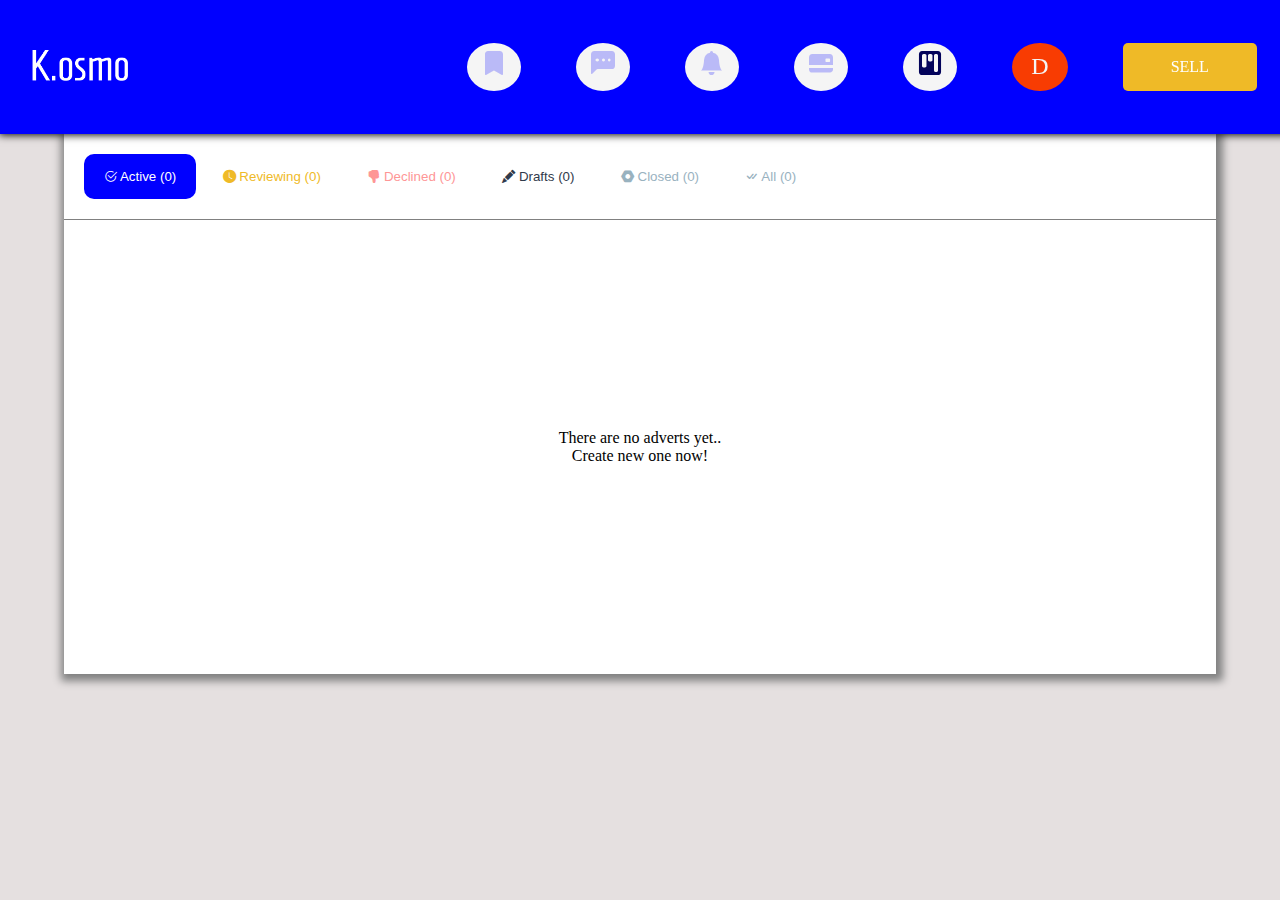
<file: adverts.html>
<!DOCTYPE html>
<html lang="en">
<head>
    <meta charset="UTF-8">
    <meta http-equiv="X-UA-Compatible" content="IE=edge">
    <meta name="viewport" content="width=device-width, initial-scale=1.0">
    <link href="https://cdn.jsdelivr.net/npm/bootstrap@5.0.2/dist/css/bootstrap.min.css" rel="stylesheet" integrity="sha384-EVSTQN3/azprG1Anm3QDgpJLIm9Nao0Yz1ztcQTwFspd3yD65VohhpuuCOmLASjC" crossorigin="anonymous">
    <link rel="stylesheet" href="css/style.css">
    <link rel="stylesheet" href="home_spec.css">
    <link rel="stylesheet" href="css/other.css">
    <script src="https://ajax.googleapis.com/ajax/libs/jquery/3.6.0/jquery.min.js"></script>
    <link rel="icon" href="img/K.png">
    <title>My Adverts</title>
</head>
<body>
    <!-- *********MAIN FOOTER STARTS -->
    <nav id="nav">
        <a id="logo" href="index.html"><img src="img/Kosmo.png" alt=""></a>
        <div id="nav_m">
            <a href="saved.html" class="icon" data-bs-toggle="tooltip" data-bs-placement="bottom" title="Saved"><i class=" bi_s bi bi-bookmark-fill" ></i></a>
            <a href="messages.html" class="icon" data-bs-toggle="tooltip" data-bs-placement="bottom" title="My messages"><i class=" bi_s bi bi-chat-left-dots-fill"></i></a> 
            <a href="notification.html" class="icon" data-bs-toggle="tooltip" data-bs-placement="bottom" title="Notification"><i class=" bi_s bi bi-bell-fill"></i></a>
            <a href="premium.html" class="icon" data-bs-toggle="tooltip" data-bs-placement="bottom" title="Premium Service"><i class=" bi_s bi bi-credit-card-2-back-fill"></i>
            </a>
            <a href="adverts.html" class="icon" data-bs-toggle="tooltip" data-bs-placement="bottom" title="My Adverts"><i class="link_active bi_s bi bi-kanban-fill"></i></a>
            <a href="#" id="l_name">D</a>
            <a href="login.html" id="m_btn">SELL</a>
        </div>
        <a href="#" id="u_icon" type="button" data-bs-toggle="offcanvas" data-bs-target="#login_form"><i class="bi bi-person-circle"></i></a>
    </nav>

<!-- ALERT INFO DIV -->
<!-- for signup click -->
<section id="alert_info_wrapper" name="signup">
<div class="alert_info">Hello there this is just a demo frontend project , no database included, no legit login procedure. hope your enjoyed your experience...</div>
</section>
<!-- for login click -->
<section id="alert_login_wrapper" name="login">
<div class="alert_info">oops... i know you really want to create an account here, but we are sorry no client login avaliable, maybe try another time. smiles</div>
</section>
<!-- ALERT INFO DIV ends -->

<!-- user menu opt -->
<section id="close_user">
    <div id="u_dash">
        <a href="profile.html" class="u_dash_info"><i class="bi bi-person-circle me-3" ></i>My Account</a>
        <a href="feedback.html" class="u_dash_info">Feedback</a>
        <a href="balance.html" class="u_dash_info border-1 border" ><i class="bi bi-currency-dollar me-3"></i>My Balance</a>
    </div>
    </section>
<!-- user menu opt ends -->


<!-- mobile user menu -->
<div class="m_login offcanvas offcanvas-bottom" id="login_form">
    <div>

    <div id="m_login_btn" class="pb-3"><a class="c_login_btn" id="signup_btn" href="login.html" >Signup Now</a></div>
    <div id="m_login_btn" class="pb-3"><a class="c_login_btn" id="signup_btn" href="login.html" >Login now</a></div>

</div>
</div>
<!-- mobile user menu ends-->

<!-- *********MAIN HEADER ENDS -->

<!-- FOOTER NAV STARTS -->
<div id="f_nav">
    <a href="index.html" class="f_menu_wrapper">
        <i class="bi bi-house-door-fill"></i>
        <p class="f_menu_info">Home</p>
    </a>
    <a href="saved.html" class="f_menu_wrapper">
        <i class="bi bi-bookmark-fill"></i>
        <p class="f_menu_info">Bookmark</p>
    </a>
    <a href="login.html" class="f_menu_wrapper">
        <i class="bi bi-plus-square"></i>
        <p class="f_menu_info">SELL</p>
    </a>
    <a href="messages.html" class="f_menu_wrapper">
        <i class="bi bi-chat-left-dots-fill"></i>
        <p class="f_menu_info">Messages</p>
    </a>
    <a href="profile.html" class="f_menu_wrapper link_active">
        <i class="bi bi-person-circle"></i>
        <p class="f_menu_info">Profile</p>
    </a>
 
</div>
<!-- FOOTER NAV ENDS -->


<!-- MAIN DESIGN SATARTS -->

<div class="adv_wrapper">
    <div class="advert_header_wrap">
        <p class="advert_head">
            <button class="advert_text1 adv_active advr_right "><i class="bi bi-check2-circle"></i> Active (0)</button>
            <button class="advert_text1 adv_review"><i class="bi bi-clock-fill"></i> Reviewing (0)</button>
            <button class="advert_text1 adv_decline"><i class="bi bi-hand-thumbs-down-fill"></i> Declined (0)</button>
            <button class="advert_text1 adv_draft"><i class="bi bi-pencil-fill"></i> Drafts (0)</button>
            <button class="advert_text1 adv_closed"><i class="bi bi-nut-fill"></i> Closed (0)</button>
            <button class="advert_text1 adv_all"><i class="bi bi-check-all"></i> All (0)</button>
        </p>
    </div>
    <div class="adv_text_wrapper">
        <div class="adv_spec_text">
            <p class="adv_inner_t1">There are no adverts yet..</p>
            <p class="adv_inner_t2">Create new one now!
            </p>
        </div>
    </div>

</div>




<!-- SCRIPT FILE STARTS -->
<script src="https://cdn.jsdelivr.net/npm/bootstrap@5.0.2/dist/js/bootstrap.bundle.min.js" integrity="sha384-MrcW6ZMFYlzcLA8Nl+NtUVF0sA7MsXsP1UyJoMp4YLEuNSfAP+JcXn/tWtIaxVXM" crossorigin="anonymous"></script>
<script src="/main.js"></script>
<!-- SCRIPT FILE ENDS -->
</body>
</html>












<!-- <div class="product_wrap_all">  SPECIAL PRODUCT ELEMENT
    <a class="i_tem_wrapper" href="#">
        <div class="item_pic_wrapper">
            <img src="img/h_thumb/baby.png" alt="" class="thum_show">
            <img src="" alt="" class="thum_hide">
            <img src="" alt="" class="thum_hide">
            <img src="" alt="" class="thum_hide">
        </div>
        <div class="item_info_wrapper">
            <div class="item_name_wrapper">
                <p class="item_name">GLK S50 Big For Nothing Jeep <br> <span class="item_tagline">Original car plate number for sale bro lol</span></p>
                <span class="item_price">$ 4000.00</span>
            </div>
            <div>
                <p class="item_condition">Brand New</p>
            </div>
            <div class="item_location_wrapper">
                <p class="item_location"><i class="bi bi-geo-alt-fill"></i>Ed Moton, Canada</p>
                <span class="item_promotion">Promoted</span>
            </div>
        </div>
        <span class="item_bookmark"><i class="  bi bi-bookmark" ></i></span>
        <span class="item_label">10X VIP TOP+</span>
        <span class="item_img_numb"><i class="bi bi-camera-fill pe-1"></i>2</span>
    </a>

    <a class="i_tem_wrapper" href="#">
        <div class="item_pic_wrapper">
            <img src="img/h_thumb/baby.png" alt="" class="thum_show">
            <img src="" alt="" class="thum_hide">
            <img src="" alt="" class="thum_hide">
            <img src="" alt="" class="thum_hide">
        </div>
        <div class="item_info_wrapper">
            <div class="item_name_wrapper">
                <p class="item_name">GLK S50 Big For Nothing Jeep <br> <span class="item_tagline">Original car plate number for sale bro lol</span></p>
                <span class="item_price">$ 4000.00</span>
            </div>
            <div>
                <p class="item_condition">Brand New</p>
            </div>
            <div class="item_location_wrapper">
                <p class="item_location"><i class="bi bi-geo-alt-fill"></i>Ed Moton, Canada</p>
                <span class="item_promotion">Promoted</span>
            </div>
        </div>
        <span class="item_label">10X VIP TOP+</span>
        <span class="item_img_numb"><i class="bi bi-camera-fill pe-1"></i>2</span>
    </a>
</div> -->
</file>
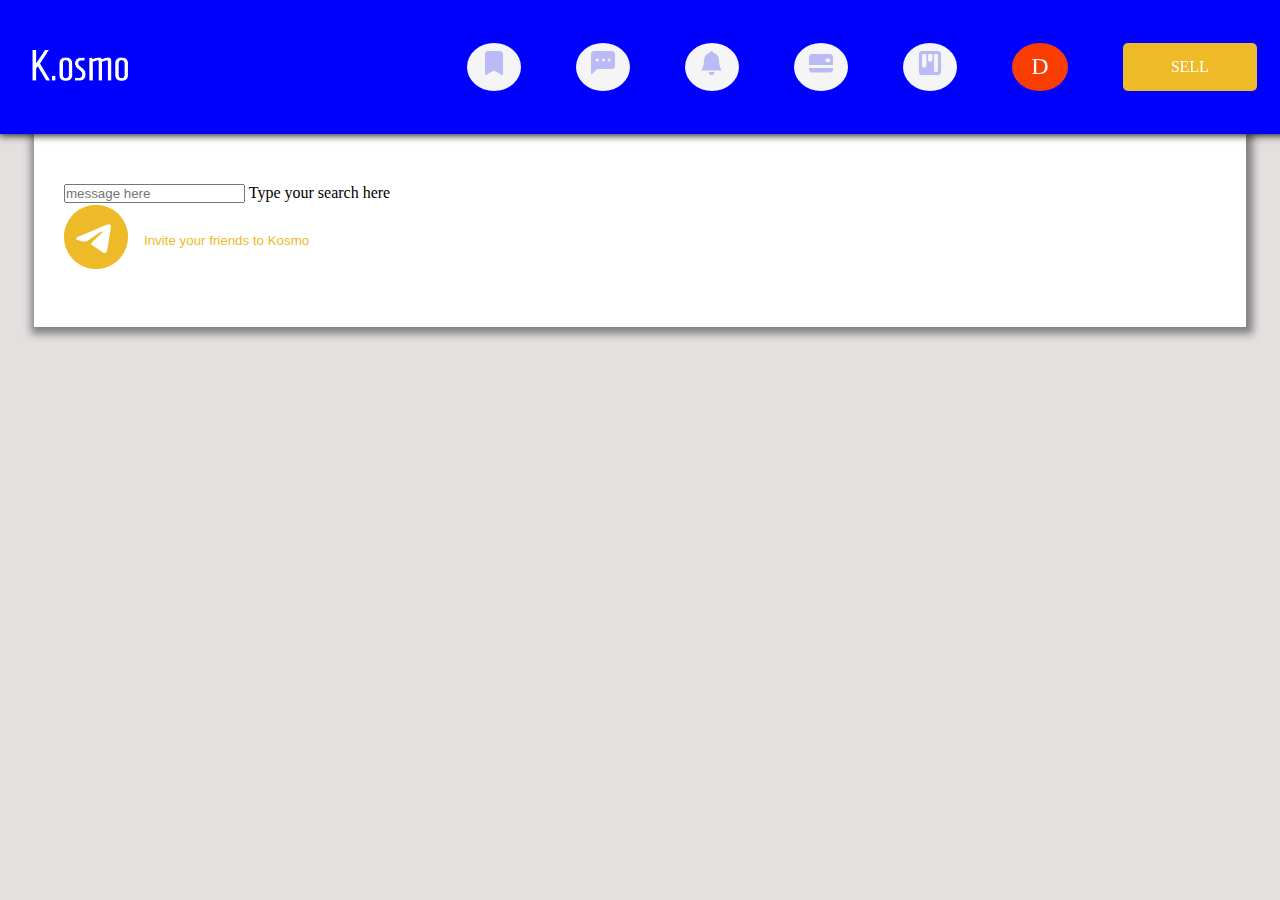
<file: followers.html>
<!DOCTYPE html>
<html lang="en">
<head>
    <meta charset="UTF-8">
    <meta http-equiv="X-UA-Compatible" content="IE=edge">
    <meta name="viewport" content="width=device-width, initial-scale=1.0">
    <link href="https://cdn.jsdelivr.net/npm/bootstrap@5.0.2/dist/css/bootstrap.min.css" rel="stylesheet" integrity="sha384-EVSTQN3/azprG1Anm3QDgpJLIm9Nao0Yz1ztcQTwFspd3yD65VohhpuuCOmLASjC" crossorigin="anonymous">
    <link rel="stylesheet" href="css/style.css">
    <link rel="stylesheet" href="home_spec.css">
    <link rel="stylesheet" href="css/other.css">
    <script src="https://ajax.googleapis.com/ajax/libs/jquery/3.6.0/jquery.min.js"></script>
    <link rel="icon" href="img/K.png">
    <title>Followers</title>
    
</head>
<body>
    <!-- *********MAIN FOOTER STARTS -->
    <nav id="nav">
        <a id="logo" href="index.html"><img src="img/Kosmo.png" alt=""></a>
        <div id="nav_m">
            <a href="saved.html" class="icon" data-bs-toggle="tooltip" data-bs-placement="bottom" title="Saved"><i class=" bi_s bi bi-bookmark-fill" ></i></a>
            <a href="messages.html" class="icon" data-bs-toggle="tooltip" data-bs-placement="bottom" title="My messages"><i class=" bi_s bi bi-chat-left-dots-fill"></i></a> 
            <a href="notification.html" class="icon" data-bs-toggle="tooltip" data-bs-placement="bottom" title="Notification"><i class=" bi_s bi bi-bell-fill"></i></a>
            <a href="premium.html" class="icon" data-bs-toggle="tooltip" data-bs-placement="bottom" title="Premium Service"><i class=" bi_s bi bi-credit-card-2-back-fill"></i>
            </a>
            <a href="adverts.html" class="icon" data-bs-toggle="tooltip" data-bs-placement="bottom" title="My Adverts"><i class=" bi_s bi bi-kanban-fill"></i></a>
            <a href="#" id="l_name">D</a>
            <a href="login.html" id="m_btn">SELL</a>
        </div>
        <a href="#" id="u_icon" type="button" data-bs-toggle="offcanvas" data-bs-target="#login_form"><i class="bi bi-person-circle"></i></a>
    </nav>

<!-- ALERT INFO DIV -->
<!-- for signup click -->
<section id="alert_info_wrapper" name="signup">
<div class="alert_info">Hello there this is just a demo frontend project , no database included, no legit login procedure. hope your enjoyed your experience...</div>
</section>
<!-- for login click -->
<section id="alert_login_wrapper" name="login">
<div class="alert_info">oops... i know you really want to create an account here, but we are sorry no client login avaliable, maybe try another time. smiles</div>
</section>
<!-- ALERT INFO DIV ends -->

<!-- user menu opt -->
<section id="close_user">
    <div id="u_dash">
        <a href="profile.html" class="u_dash_info"><i class="bi bi-person-circle me-3" ></i>My Account</a>
        <a href="feedback.html" class="u_dash_info">Feedback</a>
        <a href="balance.html" class="u_dash_info border-1 border" ><i class="bi bi-currency-dollar me-3"></i>My Balance</a>
    </div>
    </section>
<!-- user menu opt ends -->


<!-- mobile user menu -->
<div class="m_login offcanvas offcanvas-bottom" id="login_form">
    <div>

    <div id="m_login_btn" class="pb-3"><a class="c_login_btn" id="signup_btn" href="login.html" >Signup Now</a></div>
    <div id="m_login_btn" class="pb-3"><a class="c_login_btn" id="signup_btn" href="login.html" >Login now</a></div>

</div>
</div>
<!-- mobile user menu ends-->

<!-- *********MAIN HEADER ENDS -->


<!-- MAIN DESIGN STARTS -->
<div class="follow_wrapper">
    <div class="follow_inner_wrap">
    <div class="form-floating mb-3 ad_mess_input lower_z">
        <input type="text" class="form-control" id="floatingInput" placeholder="message here">
        <label for="floatingInput">Type your search here</label>
      </div>
      <div class="follow_body_wrap">
        <i class="bi bi-telegram"></i>
        <button class="follow_invite">
            Invite your friends to Kosmo
        </button>
      </div>
    </div>

    <div class="f_wrapper">
        <p class="f_text1">
            <span class="f_logo f_whats"><i class="bi bi-whatsapp"></i></span>
            <span class="f_text_norm ">WhatsApp</span>
        </p>

        <a href="#" class="f_link">Invite</a>
    </div>
    <div class="f_wrapper">
        <p class="f_text1">
            <span class="f_logo f_faceb"><i class="bi bi-facebook"></i></span>
            <span class="f_text_norm">Facebook</span>
        </p>

        <a href="#" class="f_link">Invite</a>
    </div>
    <div class="f_wrapper">
        <p class="f_text1">
            <span class="f_logo f_mail"><i class="bi bi-envelope-fill"></i></span>
            <span class="f_text_norm">Send by email</span>
        </p>

        <a href="#" class="f_link">Invite</a>
    </div>
    <div class="f_wrapper">
        <p class="f_text1">
            <span class="f_logo f_twitter"><i class="bi bi-twitter"></i></span>
            <span class="f_text_norm">Twitter</span>
        </p>

        <a href="#" class="f_link">Invite</a>
    </div>
</div>

<!-- FOOTER NAV STARTS -->
<div id="f_nav">
    <a href="index.html" class="f_menu_wrapper">
        <i class="bi bi-house-door-fill"></i>
        <p class="f_menu_info">Home</p>
    </a>
    <a href="saved.html" class="f_menu_wrapper">
        <i class="bi bi-bookmark-fill"></i>
        <p class="f_menu_info">Bookmark</p>
    </a>
    <a href="login.html" class="f_menu_wrapper">
        <i class="bi bi-plus-square"></i>
        <p class="f_menu_info">SELL</p>
    </a>
    <a href="messages.html" class="f_menu_wrapper">
        <i class="bi bi-chat-left-dots-fill"></i>
        <p class="f_menu_info">Messages</p>
    </a>
    <a href="profile.html" class="f_menu_wrapper link_active">
        <i class="bi bi-person-circle"></i>
        <p class="f_menu_info">Profile</p>
    </a>
 
</div>
<!-- FOOTER NAV ENDS -->








<!-- SCRIPT FILE STARTS -->
<script src="https://cdn.jsdelivr.net/npm/bootstrap@5.0.2/dist/js/bootstrap.bundle.min.js" integrity="sha384-MrcW6ZMFYlzcLA8Nl+NtUVF0sA7MsXsP1UyJoMp4YLEuNSfAP+JcXn/tWtIaxVXM" crossorigin="anonymous"></script>
<script src="/main.js"></script>
<!-- SCRIPT FILE ENDS -->
</body>
</html>












<!-- <div class="product_wrap_all">  SPECIAL PRODUCT ELEMENT
    <a class="i_tem_wrapper" href="#">
        <div class="item_pic_wrapper">
            <img src="img/h_thumb/baby.png" alt="" class="thum_show">
            <img src="" alt="" class="thum_hide">
            <img src="" alt="" class="thum_hide">
            <img src="" alt="" class="thum_hide">
        </div>
        <div class="item_info_wrapper">
            <div class="item_name_wrapper">
                <p class="item_name">GLK S50 Big For Nothing Jeep <br> <span class="item_tagline">Original car plate number for sale bro lol</span></p>
                <span class="item_price">$ 4000.00</span>
            </div>
            <div>
                <p class="item_condition">Brand New</p>
            </div>
            <div class="item_location_wrapper">
                <p class="item_location"><i class="bi bi-geo-alt-fill"></i>Ed Moton, Canada</p>
                <span class="item_promotion">Promoted</span>
            </div>
        </div>
        <span class="item_bookmark"><i class="  bi bi-bookmark" ></i></span>
        <span class="item_label">10X VIP TOP+</span>
        <span class="item_img_numb"><i class="bi bi-camera-fill pe-1"></i>2</span>
    </a>

    <a class="i_tem_wrapper" href="#">
        <div class="item_pic_wrapper">
            <img src="img/h_thumb/baby.png" alt="" class="thum_show">
            <img src="" alt="" class="thum_hide">
            <img src="" alt="" class="thum_hide">
            <img src="" alt="" class="thum_hide">
        </div>
        <div class="item_info_wrapper">
            <div class="item_name_wrapper">
                <p class="item_name">GLK S50 Big For Nothing Jeep <br> <span class="item_tagline">Original car plate number for sale bro lol</span></p>
                <span class="item_price">$ 4000.00</span>
            </div>
            <div>
                <p class="item_condition">Brand New</p>
            </div>
            <div class="item_location_wrapper">
                <p class="item_location"><i class="bi bi-geo-alt-fill"></i>Ed Moton, Canada</p>
                <span class="item_promotion">Promoted</span>
            </div>
        </div>
        <span class="item_label">10X VIP TOP+</span>
        <span class="item_img_numb"><i class="bi bi-camera-fill pe-1"></i>2</span>
    </a>
</div> -->
</file>
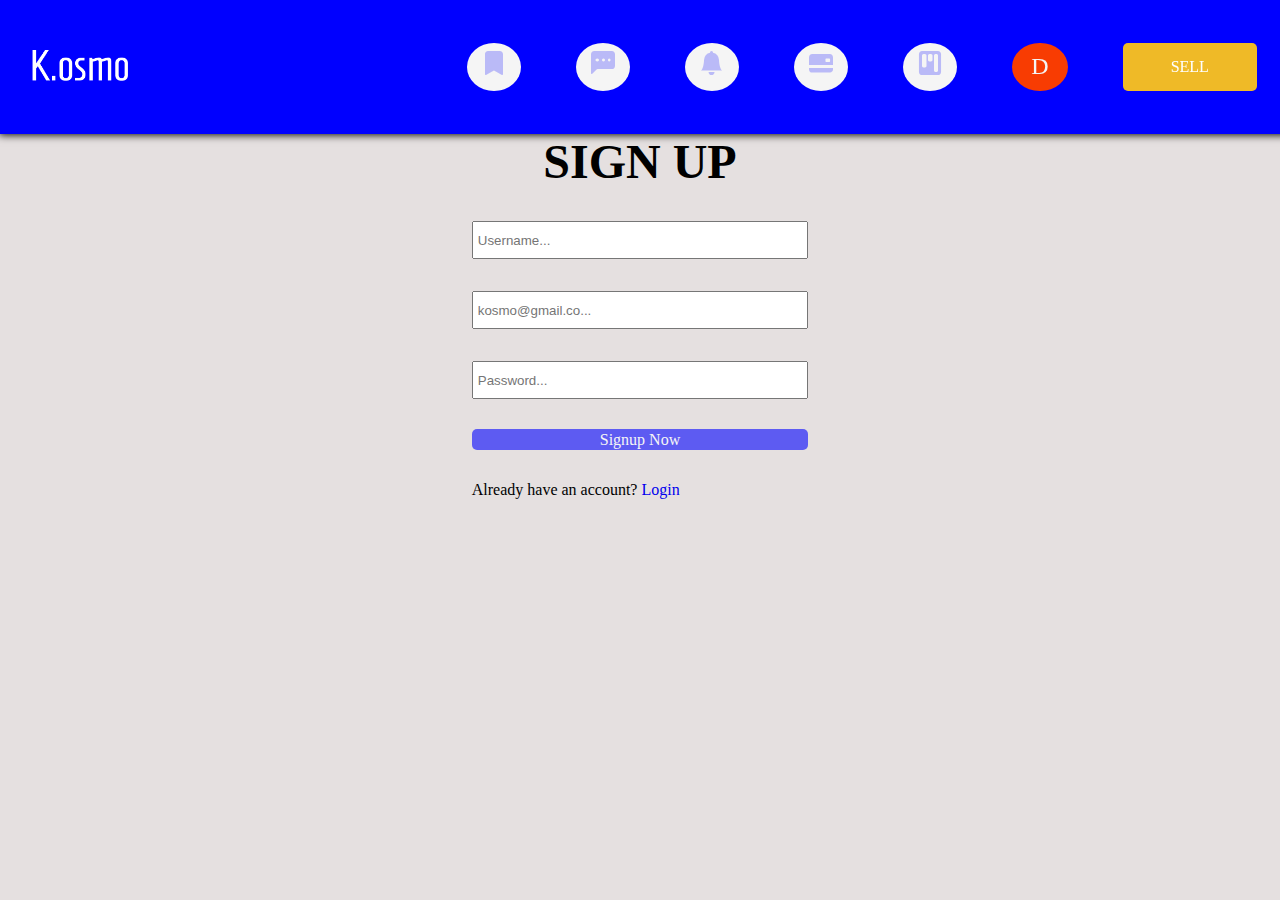
<file: login.html>
<!DOCTYPE html>
<html lang="en">
<head>
    <meta charset="UTF-8">
    <meta http-equiv="X-UA-Compatible" content="IE=edge">
    <meta name="viewport" content="width=device-width, initial-scale=1.0">
    <link href="https://cdn.jsdelivr.net/npm/bootstrap@5.0.2/dist/css/bootstrap.min.css" rel="stylesheet" integrity="sha384-EVSTQN3/azprG1Anm3QDgpJLIm9Nao0Yz1ztcQTwFspd3yD65VohhpuuCOmLASjC" crossorigin="anonymous">
    <link rel="stylesheet" href="css/style.css">
    <script src="https://ajax.googleapis.com/ajax/libs/jquery/3.6.0/jquery.min.js"></script>
    <link rel="icon" href="img/K.png">
    <link rel="stylesheet" href="css/spec.css">
    <title>Buy Products Online</title>
</head>
<body>
    <!-- *********MAIN FOOTER STARTS -->
<nav id="nav">
    <a href="index.html" id="logo"><img src="img/Kosmo.png" alt=""></a>
    <div id="nav_m">
        <a href="#" class="icon" data-bs-toggle="tooltip" data-bs-placement="bottom" title="Saved"><i class=" bi_s bi bi-bookmark-fill" ></i></a>
        <a href="#" class="icon" data-bs-toggle="tooltip" data-bs-placement="bottom" title="My messages"><i class=" bi_s bi bi-chat-left-dots-fill"></i></a> 
        <a href="#" class="icon" data-bs-toggle="tooltip" data-bs-placement="bottom" title="Notification"><i class=" bi_s bi bi-bell-fill"></i></a>
        <a href="#" class="icon" data-bs-toggle="tooltip" data-bs-placement="bottom" title="Premium Service"><i class=" bi_s bi bi-credit-card-2-back-fill"></i>
        </a>
        <a href="#" class="icon" data-bs-toggle="tooltip" data-bs-placement="bottom" title="My Adverts"><i class=" bi_s bi bi-kanban-fill"></i></a>
        <a href="#" id="l_name">D</a>
        <a href="login.html" id="m_btn">SELL</a>
    </div>
    <a href="#" id="u_icon" ><i class="bi bi-person-circle"></i></a>
</nav>

<!-- ALERT INFO DIV -->
<!-- for signup click -->
<section id="alert_info_wrapper" name="signup">
<div class="alert_info">Hello there this is just a demo frontend project , no database included, no legit login procedure. hope your enjoyed your experience...</div>
</section>
<!-- for login click -->
<section id="alert_login_wrapper" name="login">
<div class="alert_info">oops... i know you really want to create an account here, but we are sorry no client login avaliable, maybe try another time. smiles</div>
</section>
<!-- ALERT INFO DIV ends -->

<!-- user menu opt -->
<section id="close_user">
    <section id="close_user">
        <div id="u_dash">
            <a href="profile.html" class="u_dash_info"><i class="bi bi-person-circle me-3" ></i>My Account</a>
            <a href="feedback.html" class="u_dash_info">Feedback</a>
            <a href="balance.html" class="u_dash_info border-1 border" ><i class="bi bi-currency-dollar me-3"></i>My Balance</a>
        </div>
        </section>
</section>
<!-- user menu opt ends -->


<!-- mobile user menu -->
<div class="m_login" id="login_form" style="display: flex;">
    <div>
    <p class="login">sign up</p>
    <input type="text" placeholder="Username...">
    <input type="email" placeholder="kosmo@gmail.co..." class="mail">
    <input type="password" placeholder="Password...">
    <div id="m_login_btn" class="pb-3"><a class="c_login_btn" id="signup_btn" href="#">Signup Now</a></div>
    <p class="have_acc text-center ">Already have an account? <a href="#" class="log_in">Login</a></p>
</div>
</div>
<!-- mobile user menu ends-->

<!-- *********MAIN HEADER ENDS -->

<!-- FOOTER NAV STARTS -->
<div id="f_nav">
    <a href="index.html" class="f_menu_wrapper">
        <i class="bi bi-house-door-fill"></i>
        <p class="f_menu_info">Home</p>
    </a>
    <a href="saved.html" class="f_menu_wrapper">
        <i class="bi bi-bookmark-fill"></i>
        <p class="f_menu_info">Bookmark</p>
    </a>
    <a href="login.html" class="f_menu_wrapper link_active">
        <i class="bi bi-plus-square"></i>
        <p class="f_menu_info">SELL</p>
    </a>
    <a href="messages.html" class="f_menu_wrapper">
        <i class="bi bi-chat-left-dots-fill"></i>
        <p class="f_menu_info">Messages</p>
    </a>
    <a href="profile.html" class="f_menu_wrapper">
        <i class="bi bi-person-circle"></i>
        <p class="f_menu_info">Profile</p>
    </a>
 
</div>
<!-- FOOTER NAV ENDS -->




<!-- SCRIPT FILE STARTS -->
<script src="https://cdn.jsdelivr.net/npm/bootstrap@5.0.2/dist/js/bootstrap.bundle.min.js" integrity="sha384-MrcW6ZMFYlzcLA8Nl+NtUVF0sA7MsXsP1UyJoMp4YLEuNSfAP+JcXn/tWtIaxVXM" crossorigin="anonymous"></script>
<script src="/main.js"></script>
<!-- SCRIPT FILE ENDS -->
</body>
</html>
</file>
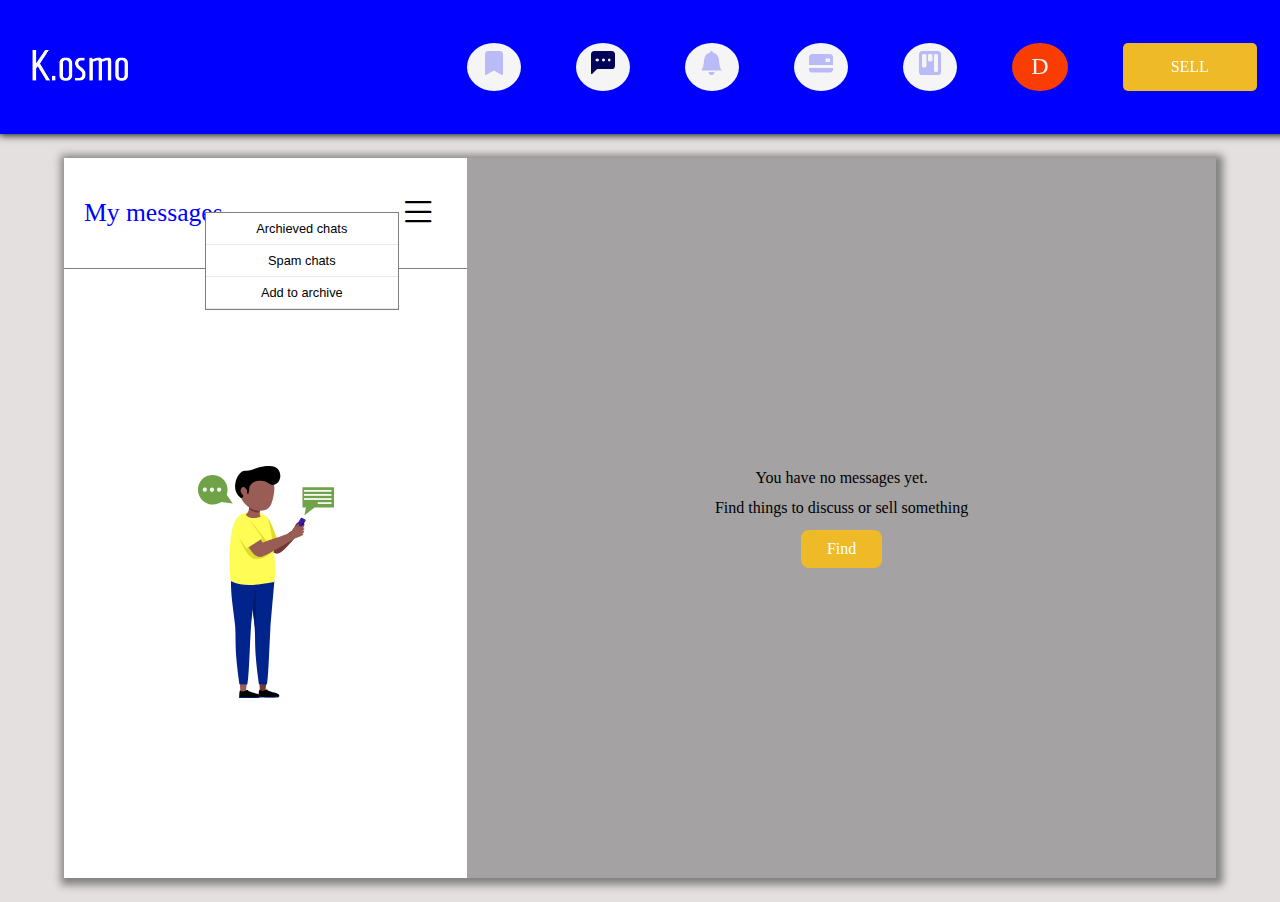
<file: messages.html>
<!DOCTYPE html>
<html lang="en">
<head>
    <meta charset="UTF-8">
    <meta http-equiv="X-UA-Compatible" content="IE=edge">
    <meta name="viewport" content="width=device-width, initial-scale=1.0">
    <link href="https://cdn.jsdelivr.net/npm/bootstrap@5.0.2/dist/css/bootstrap.min.css" rel="stylesheet" integrity="sha384-EVSTQN3/azprG1Anm3QDgpJLIm9Nao0Yz1ztcQTwFspd3yD65VohhpuuCOmLASjC" crossorigin="anonymous">
    <link rel="stylesheet" href="css/style.css">
    <link rel="stylesheet" href="home_spec.css">
    <link rel="stylesheet" href="css/other.css">
    <script src="https://ajax.googleapis.com/ajax/libs/jquery/3.6.0/jquery.min.js"></script>
    <link rel="icon" href="img/K.png">
    <title>My messages</title>
</head>
<body>
    <!-- *********MAIN FOOTER STARTS -->
    <nav id="nav">
        <a id="logo" href="index.html"><img src="img/Kosmo.png" alt=""></a>
        <div id="nav_m">
            <a href="saved.html" class="icon" data-bs-toggle="tooltip" data-bs-placement="bottom" title="Saved"><i class=" bi_s bi bi-bookmark-fill" ></i></a>
            <a href="messages.html" class="icon" data-bs-toggle="tooltip" data-bs-placement="bottom" title="My messages"><i class="link_active bi_s bi bi-chat-left-dots-fill"></i></a> 
            <a href="notification.html" class="icon" data-bs-toggle="tooltip" data-bs-placement="bottom" title="Notification"><i class=" bi_s bi bi-bell-fill"></i></a>
            <a href="premium.html" class="icon" data-bs-toggle="tooltip" data-bs-placement="bottom" title="Premium Service"><i class=" bi_s bi bi-credit-card-2-back-fill"></i>
            </a>
            <a href="adverts.html" class="icon" data-bs-toggle="tooltip" data-bs-placement="bottom" title="My Adverts"><i class=" bi_s bi bi-kanban-fill"></i></a>
            <a href="#" id="l_name">D</a>
            <a href="login.html" id="m_btn">SELL</a>
        </div>
        <a href="#" id="u_icon" type="button" data-bs-toggle="offcanvas" data-bs-target="#login_form"><i class="bi bi-person-circle"></i></a>
    </nav>

<!-- ALERT INFO DIV -->
<!-- for signup click -->
<section id="alert_info_wrapper" name="signup">
<div class="alert_info">Hello there this is just a demo frontend project , no database included, no legit login procedure. hope your enjoyed your experience...</div>
</section>
<!-- for login click -->
<section id="alert_login_wrapper" name="login">
<div class="alert_info">oops... i know you really want to create an account here, but we are sorry no client login avaliable, maybe try another time. smiles</div>
</section>
<!-- ALERT INFO DIV ends -->

<!-- user menu opt -->
<section id="close_user">
    <div id="u_dash">
        <a href="profile.html" class="u_dash_info"><i class="bi bi-person-circle me-3" ></i>My Account</a>
        <a href="feedback.html" class="u_dash_info">Feedback</a>
        <a href="balance.html" class="u_dash_info border-1 border" ><i class="bi bi-currency-dollar me-3"></i>My Balance</a>
    </div>
    </section>
<!-- user menu opt ends -->


<!-- mobile user menu -->
<div class="m_login offcanvas offcanvas-bottom" id="login_form">
    <div>

    <div id="m_login_btn" class="pb-3"><a class="c_login_btn" id="signup_btn" href="login.html" >Signup Now</a></div>
    <div id="m_login_btn" class="pb-3"><a class="c_login_btn" id="signup_btn" href="login.html" >Login now</a></div>

</div>
</div>
<!-- mobile user menu ends-->

<!-- *********MAIN HEADER ENDS -->

<!-- FOOTER NAV STARTS -->
<div id="f_nav">
    <a href="index.html" class="f_menu_wrapper">
        <i class="bi bi-house-door-fill"></i>
        <p class="f_menu_info">Home</p>
    </a>
    <a href="saved.html" class="f_menu_wrapper">
        <i class="bi bi-bookmark-fill"></i>
        <p class="f_menu_info">Bookmark</p>
    </a>
    <a href="login.html" class="f_menu_wrapper">
        <i class="bi bi-plus-square"></i>
        <p class="f_menu_info">SELL</p>
    </a>
    <a href="messages.html" class="f_menu_wrapper link_active">
        <i class="bi bi-chat-left-dots-fill"></i>
        <p class="f_menu_info">Messages</p>
    </a>
    <a href="profile.html" class="f_menu_wrapper">
        <i class="bi bi-person-circle"></i>
        <p class="f_menu_info">Profile</p>
    </a>
 
</div>
<!-- FOOTER NAV ENDS -->


<!-- MAIN DESIGN STARTS -->
<div class="msg_wrapper">
    <div class="msg_box">
        <div class="msg_head_wrapper">
            <span class="msg">My messages</span>
            <button class="msg_menu"><i class="bi bi-list msg_m"></i><i class="bi bi-x-lg msg_m d_none"></i></button>
            <div class="msg_spec_modal">
                <button class="msg_arc">Archieved chats</button>
                <button class="msg_arc">Spam chats</button>
                <button class="msg_arc">Add to archive</button>
            </div>
        </div>
        <div class="msg_t_area">
            <div class="msg_img">
                <img src="img/msg.svg" alt="">
            </div>
        </div>
    </div>
    <div class="msg_writing">
        <div class="msg_info">
            <p class="msg_text">You have no messages yet.
            </p>
            <p class="msg_text">Find things to discuss or sell something
            </p>
            <a href="index.html" class="msg_find">Find</a>

        </div>
    </div>
</div>





<!-- SCRIPT FILE STARTS -->
<script src="https://cdn.jsdelivr.net/npm/bootstrap@5.0.2/dist/js/bootstrap.bundle.min.js" integrity="sha384-MrcW6ZMFYlzcLA8Nl+NtUVF0sA7MsXsP1UyJoMp4YLEuNSfAP+JcXn/tWtIaxVXM" crossorigin="anonymous"></script>
<script src="/main.js"></script>
<!-- SCRIPT FILE ENDS -->
</body>
</html>












<!-- <div class="product_wrap_all">  SPECIAL PRODUCT ELEMENT
    <a class="i_tem_wrapper" href="#">
        <div class="item_pic_wrapper">
            <img src="img/h_thumb/baby.png" alt="" class="thum_show">
            <img src="" alt="" class="thum_hide">
            <img src="" alt="" class="thum_hide">
            <img src="" alt="" class="thum_hide">
        </div>
        <div class="item_info_wrapper">
            <div class="item_name_wrapper">
                <p class="item_name">GLK S50 Big For Nothing Jeep <br> <span class="item_tagline">Original car plate number for sale bro lol</span></p>
                <span class="item_price">$ 4000.00</span>
            </div>
            <div>
                <p class="item_condition">Brand New</p>
            </div>
            <div class="item_location_wrapper">
                <p class="item_location"><i class="bi bi-geo-alt-fill"></i>Ed Moton, Canada</p>
                <span class="item_promotion">Promoted</span>
            </div>
        </div>
        <span class="item_bookmark"><i class="  bi bi-bookmark" ></i></span>
        <span class="item_label">10X VIP TOP+</span>
        <span class="item_img_numb"><i class="bi bi-camera-fill pe-1"></i>2</span>
    </a>

    <a class="i_tem_wrapper" href="#">
        <div class="item_pic_wrapper">
            <img src="img/h_thumb/baby.png" alt="" class="thum_show">
            <img src="" alt="" class="thum_hide">
            <img src="" alt="" class="thum_hide">
            <img src="" alt="" class="thum_hide">
        </div>
        <div class="item_info_wrapper">
            <div class="item_name_wrapper">
                <p class="item_name">GLK S50 Big For Nothing Jeep <br> <span class="item_tagline">Original car plate number for sale bro lol</span></p>
                <span class="item_price">$ 4000.00</span>
            </div>
            <div>
                <p class="item_condition">Brand New</p>
            </div>
            <div class="item_location_wrapper">
                <p class="item_location"><i class="bi bi-geo-alt-fill"></i>Ed Moton, Canada</p>
                <span class="item_promotion">Promoted</span>
            </div>
        </div>
        <span class="item_label">10X VIP TOP+</span>
        <span class="item_img_numb"><i class="bi bi-camera-fill pe-1"></i>2</span>
    </a>
</div> -->
</file>
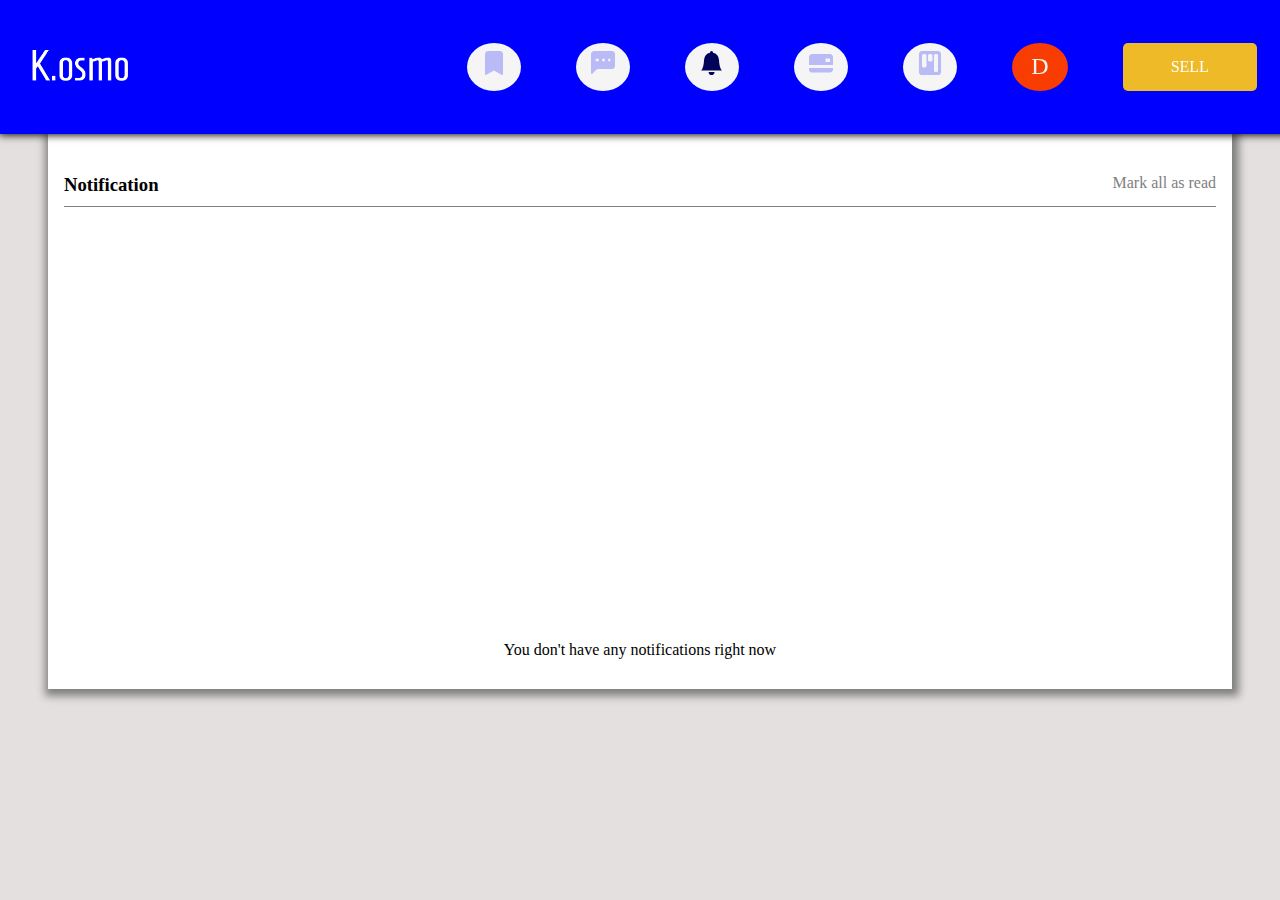
<file: notification.html>
<!DOCTYPE html>
<html lang="en">
<head>
    <meta charset="UTF-8">
    <meta http-equiv="X-UA-Compatible" content="IE=edge">
    <meta name="viewport" content="width=device-width, initial-scale=1.0">
    <link href="https://cdn.jsdelivr.net/npm/bootstrap@5.0.2/dist/css/bootstrap.min.css" rel="stylesheet" integrity="sha384-EVSTQN3/azprG1Anm3QDgpJLIm9Nao0Yz1ztcQTwFspd3yD65VohhpuuCOmLASjC" crossorigin="anonymous">
    <link rel="stylesheet" href="css/style.css">
    <link rel="stylesheet" href="home_spec.css">
    <link rel="stylesheet" href="css/other.css">
    <script src="https://ajax.googleapis.com/ajax/libs/jquery/3.6.0/jquery.min.js"></script>
    <link rel="icon" href="img/K.png">
    <title>Notification</title>
</head>
<body>
    <!-- *********MAIN FOOTER STARTS -->
    <nav id="nav">
        <a id="logo" href="index.html"><img src="img/Kosmo.png" alt=""></a>
        <div id="nav_m">
            <a href="saved.html" class="icon" data-bs-toggle="tooltip" data-bs-placement="bottom" title="Saved"><i class=" bi_s bi bi-bookmark-fill" ></i></a>
            <a href="messages.html" class="icon" data-bs-toggle="tooltip" data-bs-placement="bottom" title="My messages"><i class=" bi_s bi bi-chat-left-dots-fill"></i></a> 
            <a href="notification.html" class="icon" data-bs-toggle="tooltip" data-bs-placement="bottom" title="Notification"><i class=" bi_s bi bi-bell-fill  link_active"></i></a>
            <a href="premium.html" class="icon" data-bs-toggle="tooltip" data-bs-placement="bottom" title="Premium Service"><i class=" bi_s bi bi-credit-card-2-back-fill"></i>
            </a>
            <a href="adverts.html" class="icon" data-bs-toggle="tooltip" data-bs-placement="bottom" title="My Adverts"><i class=" bi_s bi bi-kanban-fill"></i></a>
            <a href="#" id="l_name">D</a>
            <a href="login.html" id="m_btn">SELL</a>
        </div>
        <a href="#" id="u_icon" type="button" data-bs-toggle="offcanvas" data-bs-target="#login_form"><i class="bi bi-person-circle"></i></a>
    </nav>

<!-- ALERT INFO DIV -->
<!-- for signup click -->
<section id="alert_info_wrapper" name="signup">
<div class="alert_info">Hello there this is just a demo frontend project , no database included, no legit login procedure. hope your enjoyed your experience...</div>
</section>
<!-- for login click -->
<section id="alert_login_wrapper" name="login">
<div class="alert_info">oops... i know you really want to create an account here, but we are sorry no client login avaliable, maybe try another time. smiles</div>
</section>
<!-- ALERT INFO DIV ends -->

<!-- user menu opt -->
<section id="close_user">
    <div id="u_dash">
        <a href="profile.html" class="u_dash_info"><i class="bi bi-person-circle me-3" ></i>My Account</a>
        <a href="feedback.html" class="u_dash_info">Feedback</a>
        <a href="balance.html" class="u_dash_info border-1 border" ><i class="bi bi-currency-dollar me-3"></i>My Balance</a>
    </div>
    </section>
<!-- user menu opt ends -->


<!-- mobile user menu -->
<div class="m_login offcanvas offcanvas-bottom" id="login_form">
    <div>

    <div id="m_login_btn" class="pb-3"><a class="c_login_btn" id="signup_btn" href="login.html" >Signup Now</a></div>
    <div id="m_login_btn" class="pb-3"><a class="c_login_btn" id="signup_btn" href="login.html" >Login now</a></div>

</div>
</div>
<!-- mobile user menu ends-->

<!-- *********MAIN HEADER ENDS -->


<!-- MAIN DESIGN STARTS -->
<div class="not_wrapper">
    <div class="not_headear_wrap">
        <h3 class="not_text">Notification</h3>
        <span class="not_text2">Mark all as read</span>
    </div>
    <div class="not_wrapper_body">
        <div class="not_body">
            <p class="not_body_texy">You don't have any notifications right now
            </p>
        </div>
    </div>
</div>

<!-- FOOTER NAV STARTS -->
<div id="f_nav">
    <a href="index.html" class="f_menu_wrapper">
        <i class="bi bi-house-door-fill"></i>
        <p class="f_menu_info">Home</p>
    </a>
    <a href="saved.html" class="f_menu_wrapper">
        <i class="bi bi-bookmark-fill"></i>
        <p class="f_menu_info">Bookmark</p>
    </a>
    <a href="login.html" class="f_menu_wrapper">
        <i class="bi bi-plus-square"></i>
        <p class="f_menu_info">SELL</p>
    </a>
    <a href="messages.html" class="f_menu_wrapper">
        <i class="bi bi-chat-left-dots-fill"></i>
        <p class="f_menu_info">Messages</p>
    </a>
    <a href="profile.html" class="f_menu_wrapper link_active">
        <i class="bi bi-person-circle"></i>
        <p class="f_menu_info">Profile</p>
    </a>
 
</div>
<!-- FOOTER NAV ENDS -->








<!-- SCRIPT FILE STARTS -->
<script src="https://cdn.jsdelivr.net/npm/bootstrap@5.0.2/dist/js/bootstrap.bundle.min.js" integrity="sha384-MrcW6ZMFYlzcLA8Nl+NtUVF0sA7MsXsP1UyJoMp4YLEuNSfAP+JcXn/tWtIaxVXM" crossorigin="anonymous"></script>
<script src="/main.js"></script>
<!-- SCRIPT FILE ENDS -->
</body>
</html>












<!-- <div class="product_wrap_all">  SPECIAL PRODUCT ELEMENT
    <a class="i_tem_wrapper" href="#">
        <div class="item_pic_wrapper">
            <img src="img/h_thumb/baby.png" alt="" class="thum_show">
            <img src="" alt="" class="thum_hide">
            <img src="" alt="" class="thum_hide">
            <img src="" alt="" class="thum_hide">
        </div>
        <div class="item_info_wrapper">
            <div class="item_name_wrapper">
                <p class="item_name">GLK S50 Big For Nothing Jeep <br> <span class="item_tagline">Original car plate number for sale bro lol</span></p>
                <span class="item_price">$ 4000.00</span>
            </div>
            <div>
                <p class="item_condition">Brand New</p>
            </div>
            <div class="item_location_wrapper">
                <p class="item_location"><i class="bi bi-geo-alt-fill"></i>Ed Moton, Canada</p>
                <span class="item_promotion">Promoted</span>
            </div>
        </div>
        <span class="item_bookmark"><i class="  bi bi-bookmark" ></i></span>
        <span class="item_label">10X VIP TOP+</span>
        <span class="item_img_numb"><i class="bi bi-camera-fill pe-1"></i>2</span>
    </a>

    <a class="i_tem_wrapper" href="#">
        <div class="item_pic_wrapper">
            <img src="img/h_thumb/baby.png" alt="" class="thum_show">
            <img src="" alt="" class="thum_hide">
            <img src="" alt="" class="thum_hide">
            <img src="" alt="" class="thum_hide">
        </div>
        <div class="item_info_wrapper">
            <div class="item_name_wrapper">
                <p class="item_name">GLK S50 Big For Nothing Jeep <br> <span class="item_tagline">Original car plate number for sale bro lol</span></p>
                <span class="item_price">$ 4000.00</span>
            </div>
            <div>
                <p class="item_condition">Brand New</p>
            </div>
            <div class="item_location_wrapper">
                <p class="item_location"><i class="bi bi-geo-alt-fill"></i>Ed Moton, Canada</p>
                <span class="item_promotion">Promoted</span>
            </div>
        </div>
        <span class="item_label">10X VIP TOP+</span>
        <span class="item_img_numb"><i class="bi bi-camera-fill pe-1"></i>2</span>
    </a>
</div> -->
</file>
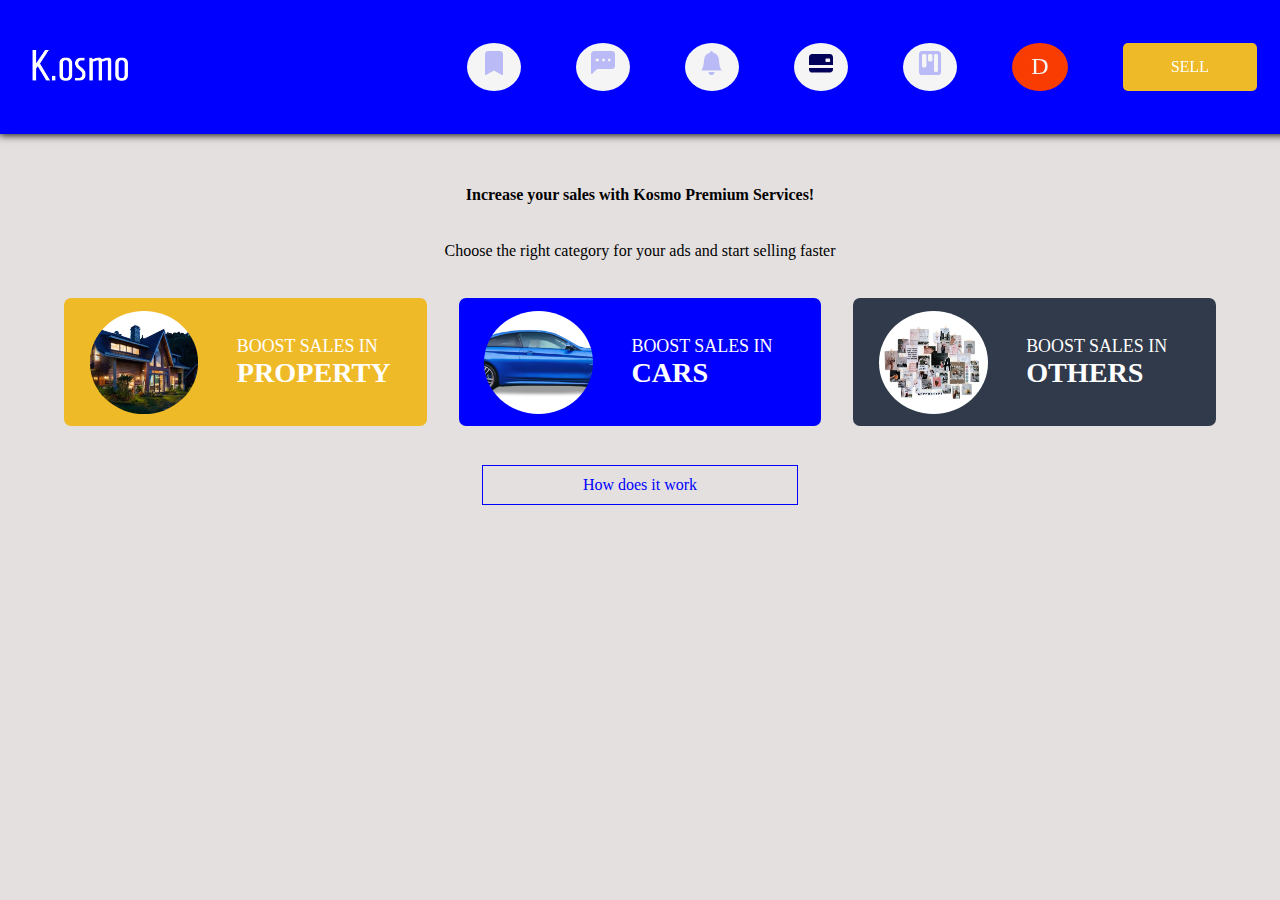
<file: premium.html>
<!DOCTYPE html>
<html lang="en">
<head>
    <meta charset="UTF-8">
    <meta http-equiv="X-UA-Compatible" content="IE=edge">
    <meta name="viewport" content="width=device-width, initial-scale=1.0">
    <link href="https://cdn.jsdelivr.net/npm/bootstrap@5.0.2/dist/css/bootstrap.min.css" rel="stylesheet" integrity="sha384-EVSTQN3/azprG1Anm3QDgpJLIm9Nao0Yz1ztcQTwFspd3yD65VohhpuuCOmLASjC" crossorigin="anonymous">
    <link rel="stylesheet" href="css/style.css">
    <link rel="stylesheet" href="home_spec.css">
    <link rel="stylesheet" href="css/other.css">
    <script src="https://ajax.googleapis.com/ajax/libs/jquery/3.6.0/jquery.min.js"></script>
    <link rel="icon" href="img/K.png">
    <title>Premium Services</title>
</head>
<body>
    <!-- *********MAIN FOOTER STARTS -->
    <nav id="nav">
        <a id="logo" href="index.html"><img src="img/Kosmo.png" alt=""></a>
        <div id="nav_m">
            <a href="saved.html" class="icon" data-bs-toggle="tooltip" data-bs-placement="bottom" title="Saved"><i class=" bi_s bi bi-bookmark-fill" ></i></a>
            <a href="messages.html" class="icon" data-bs-toggle="tooltip" data-bs-placement="bottom" title="My messages"><i class=" bi_s bi bi-chat-left-dots-fill"></i></a> 
            <a href="notification.html" class="icon" data-bs-toggle="tooltip" data-bs-placement="bottom" title="Notification"><i class=" bi_s bi bi-bell-fill"></i></a>
            <a href="premium.html" class="icon" data-bs-toggle="tooltip" data-bs-placement="bottom" title="Premium Service"><i class="link_active bi_s bi bi-credit-card-2-back-fill"></i>
            </a>
            <a href="adverts.html" class="icon" data-bs-toggle="tooltip" data-bs-placement="bottom" title="My Adverts"><i class=" bi_s bi bi-kanban-fill"></i></a>
            <a href="#" id="l_name">D</a>
            <a href="login.html" id="m_btn">SELL</a>
        </div>
        <a href="#" id="u_icon" type="button" data-bs-toggle="offcanvas" data-bs-target="#login_form"><i class="bi bi-person-circle"></i></a>
    </nav>

<!-- ALERT INFO DIV -->
<!-- for signup click -->
<section id="alert_info_wrapper" name="signup">
<div class="alert_info">Hello there this is just a demo frontend project , no database included, no legit login procedure. hope your enjoyed your experience...</div>
</section>
<!-- for login click -->
<section id="alert_login_wrapper" name="login">
<div class="alert_info">oops... i know you really want to create an account here, but we are sorry no client login avaliable, maybe try another time. smiles</div>
</section>
<!-- ALERT INFO DIV ends -->

<!-- user menu opt -->
<section id="close_user">
    <div id="u_dash">
        <a href="profile.html" class="u_dash_info"><i class="bi bi-person-circle me-3" ></i>My Account</a>
        <a href="feedback.html" class="u_dash_info">Feedback</a>
        <a href="balance.html" class="u_dash_info border-1 border" ><i class="bi bi-currency-dollar me-3"></i>My Balance</a>
    </div>
    </section>
<!-- user menu opt ends -->


<!-- mobile user menu -->
<div class="m_login offcanvas offcanvas-bottom" id="login_form">
    <div>

    <div id="m_login_btn" class="pb-3"><a class="c_login_btn" id="signup_btn" href="login.html" >Signup Now</a></div>
    <div id="m_login_btn" class="pb-3"><a class="c_login_btn" id="signup_btn" href="login.html" >Login now</a></div>

</div>
</div>
<!-- mobile user menu ends-->

<!-- *********MAIN HEADER ENDS -->

<!-- FOOTER NAV STARTS -->
<div id="f_nav">
    <a href="index.html" class="f_menu_wrapper">
        <i class="bi bi-house-door-fill"></i>
        <p class="f_menu_info">Home</p>
    </a>
    <a href="saved.html" class="f_menu_wrapper">
        <i class="bi bi-bookmark-fill"></i>
        <p class="f_menu_info">Bookmark</p>
    </a>
    <a href="login.html" class="f_menu_wrapper">
        <i class="bi bi-plus-square"></i>
        <p class="f_menu_info">SELL</p>
    </a>
    <a href="messages.html" class="f_menu_wrapper">
        <i class="bi bi-chat-left-dots-fill"></i>
        <p class="f_menu_info">Messages</p>
    </a>
    <a href="profile.html" class="f_menu_wrapper link_active">
        <i class="bi bi-person-circle"></i>
        <p class="f_menu_info">Profile</p>
    </a>
 
</div>
<!-- FOOTER NAV ENDS -->


<!-- MAIN DESIGN STARTS -->
<div class="pre_wrapper">
    <p class="pre_header">Increase your sales with Kosmo Premium Services!
    </p>
    <p class="pre_tagline">Choose the right category for your ads and start selling faster
    </p>
    <div class="pre_options_wrap">
        <a  href="#" class="pre_options pre_bg1">
            <div class="pre_img"><img src="img/pre_house.jpg" alt="" class="pre_imggg"></div>
            <p class="pre_opt_text">BOOST SALES IN <br><span class="pre_spec_t">PROPERTY</span></p>
        </a>
        <a href="#" class="pre_options pre_bg2">
            <div class="pre_img"><img src="img/pre_car.png" alt="" class="pre_imggg"></div>
            <p class="pre_opt_text">BOOST SALES IN <br><span class="pre_spec_t">CARS</span></p>
        </a>
        <a href="#" class="pre_options pre_bg3">
            <div class="pre_img"><img src="img/pre_others.jpg" alt="" class="pre_imggg"></div>
            <p class="pre_opt_text">BOOST SALES IN <br> <span class="pre_spec_t">OTHERS</span></p>
        </a>
    </div>

    <a href="#" class="pre_how_it_works">How does it work</a>
</div>





<!-- SCRIPT FILE STARTS -->
<script src="https://cdn.jsdelivr.net/npm/bootstrap@5.0.2/dist/js/bootstrap.bundle.min.js" integrity="sha384-MrcW6ZMFYlzcLA8Nl+NtUVF0sA7MsXsP1UyJoMp4YLEuNSfAP+JcXn/tWtIaxVXM" crossorigin="anonymous"></script>
<script src="/main.js"></script>
<!-- SCRIPT FILE ENDS -->
</body>
</html>












<!-- <div class="product_wrap_all">  SPECIAL PRODUCT ELEMENT
    <a class="i_tem_wrapper" href="#">
        <div class="item_pic_wrapper">
            <img src="img/h_thumb/baby.png" alt="" class="thum_show">
            <img src="" alt="" class="thum_hide">
            <img src="" alt="" class="thum_hide">
            <img src="" alt="" class="thum_hide">
        </div>
        <div class="item_info_wrapper">
            <div class="item_name_wrapper">
                <p class="item_name">GLK S50 Big For Nothing Jeep <br> <span class="item_tagline">Original car plate number for sale bro lol</span></p>
                <span class="item_price">$ 4000.00</span>
            </div>
            <div>
                <p class="item_condition">Brand New</p>
            </div>
            <div class="item_location_wrapper">
                <p class="item_location"><i class="bi bi-geo-alt-fill"></i>Ed Moton, Canada</p>
                <span class="item_promotion">Promoted</span>
            </div>
        </div>
        <span class="item_bookmark"><i class="  bi bi-bookmark" ></i></span>
        <span class="item_label">10X VIP TOP+</span>
        <span class="item_img_numb"><i class="bi bi-camera-fill pe-1"></i>2</span>
    </a>

    <a class="i_tem_wrapper" href="#">
        <div class="item_pic_wrapper">
            <img src="img/h_thumb/baby.png" alt="" class="thum_show">
            <img src="" alt="" class="thum_hide">
            <img src="" alt="" class="thum_hide">
            <img src="" alt="" class="thum_hide">
        </div>
        <div class="item_info_wrapper">
            <div class="item_name_wrapper">
                <p class="item_name">GLK S50 Big For Nothing Jeep <br> <span class="item_tagline">Original car plate number for sale bro lol</span></p>
                <span class="item_price">$ 4000.00</span>
            </div>
            <div>
                <p class="item_condition">Brand New</p>
            </div>
            <div class="item_location_wrapper">
                <p class="item_location"><i class="bi bi-geo-alt-fill"></i>Ed Moton, Canada</p>
                <span class="item_promotion">Promoted</span>
            </div>
        </div>
        <span class="item_label">10X VIP TOP+</span>
        <span class="item_img_numb"><i class="bi bi-camera-fill pe-1"></i>2</span>
    </a>
</div> -->
</file>
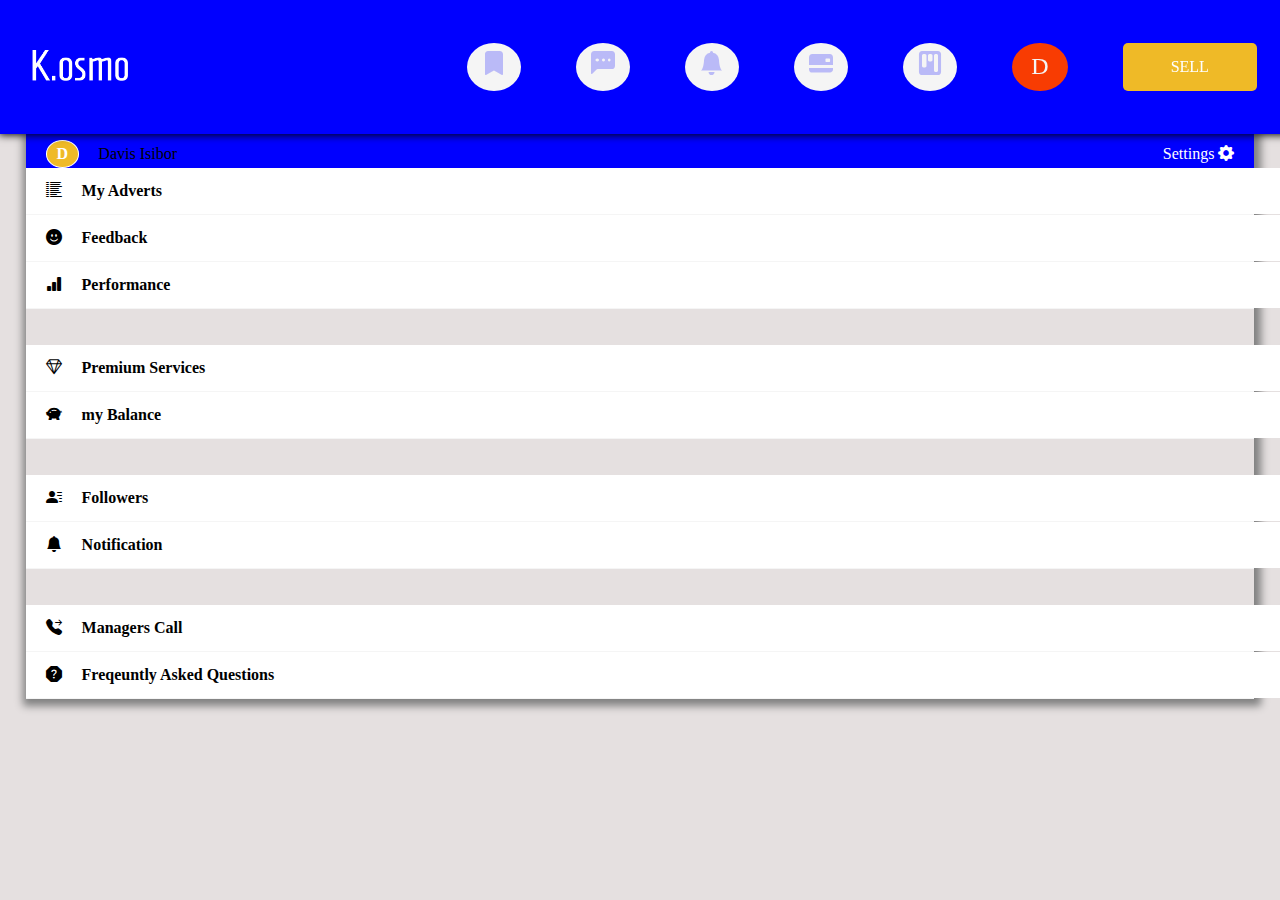
<file: profile.html>
<!DOCTYPE html>
<html lang="en">
<head>
    <meta charset="UTF-8">
    <meta http-equiv="X-UA-Compatible" content="IE=edge">
    <meta name="viewport" content="width=device-width, initial-scale=1.0">
    <link href="https://cdn.jsdelivr.net/npm/bootstrap@5.0.2/dist/css/bootstrap.min.css" rel="stylesheet" integrity="sha384-EVSTQN3/azprG1Anm3QDgpJLIm9Nao0Yz1ztcQTwFspd3yD65VohhpuuCOmLASjC" crossorigin="anonymous">
    <link rel="stylesheet" href="css/style.css">
    <link rel="stylesheet" href="home_spec.css">
    <link rel="stylesheet" href="css/other.css">
    <script src="https://ajax.googleapis.com/ajax/libs/jquery/3.6.0/jquery.min.js"></script>
    <link rel="icon" href="img/K.png">
    <title>Profile</title>
    
</head>
<body>
    <!-- *********MAIN FOOTER STARTS -->
    <nav id="nav">
        <a id="logo" href="index.html"><img src="img/Kosmo.png" alt=""></a>
        <div id="nav_m">
            <a href="saved.html" class="icon" data-bs-toggle="tooltip" data-bs-placement="bottom" title="Saved"><i class=" bi_s bi bi-bookmark-fill" ></i></a>
            <a href="messages.html" class="icon" data-bs-toggle="tooltip" data-bs-placement="bottom" title="My messages"><i class=" bi_s bi bi-chat-left-dots-fill"></i></a> 
            <a href="notification.html" class="icon" data-bs-toggle="tooltip" data-bs-placement="bottom" title="Notification"><i class=" bi_s bi bi-bell-fill"></i></a>
            <a href="premium.html" class="icon" data-bs-toggle="tooltip" data-bs-placement="bottom" title="Premium Service"><i class=" bi_s bi bi-credit-card-2-back-fill"></i>
            </a>
            <a href="adverts.html" class="icon" data-bs-toggle="tooltip" data-bs-placement="bottom" title="My Adverts"><i class=" bi_s bi bi-kanban-fill"></i></a>
            <a href="#" id="l_name">D</a>
            <a href="login.html" id="m_btn">SELL</a>
        </div>
        <a href="#" id="u_icon" type="button" data-bs-toggle="offcanvas" data-bs-target="#login_form"><i class="bi bi-person-circle"></i></a>
    </nav>

<!-- ALERT INFO DIV -->
<!-- for signup click -->
<section id="alert_info_wrapper" name="signup">
<div class="alert_info">Hello there this is just a demo frontend project , no database included, no legit login procedure. hope your enjoyed your experience...</div>
</section>
<!-- for login click -->
<section id="alert_login_wrapper" name="login">
<div class="alert_info">oops... i know you really want to create an account here, but we are sorry no client login avaliable, maybe try another time. smiles</div>
</section>
<!-- ALERT INFO DIV ends -->

<!-- user menu opt -->
<section id="close_user">
<div id="u_dash">
    <a href="profile.html" class="u_dash_info"><i class="bi bi-person-circle me-3" ></i>My Account</a>
    <a href="#" class="u_dash_info">Feedback</a>
    <a href="#"  class="u_dash_info">performance</a>
    <a href="#" class="u_dash_info border-1 border" ><i class="bi bi-currency-dollar me-3"></i>My Balance</a>
    <a href="#" class="u_dash_info">Settings</a>
    <a href="#" class="u_dash_info">Log Out</a>
</div>
</section>
<!-- user menu opt ends -->


<!-- mobile user menu -->
<div class="m_login offcanvas offcanvas-bottom" id="login_form">
    <div>

    <div id="m_login_btn" class="pb-3"><a class="c_login_btn" id="signup_btn" href="login.html" >Signup Now</a></div>
    <div id="m_login_btn" class="pb-3"><a class="c_login_btn" id="signup_btn" href="login.html" >Login now</a></div>

</div>
</div>
<!-- mobile user menu ends-->

<!-- *********MAIN HEADER ENDS -->


<!-- MAIN DESIGN STARTS -->

<div class="profile_wrapper">
    <div class="profile_1_wrapper">
        <div class="profile_logo_wrapper">
            <p class="profile_text">
                <span class="p_logo">D</span>
                <span class="p_text">Davis Isibor</span>
            </p>
            <a href="#" class="profile_setting">
                <span class="p_setting">Settings</span>
                <span class="p_set_icon"><i class="bi bi-gear-fill"></i></span>
            </a>
        </div>
        
        <div class="profile_text_wrapper">
            <a href="adverts.html" class="profile_text1">
                <span class="p_icon1"><i class="bi bi-list-columns-reverse"></i></span>
                <span class="p_text1">My Adverts</span>
            </a>
        </div>
        <div class="profile_text_wrapper">
            <a href="feedback.html" class="profile_text1">
                <span class="p_icon1"><i class="bi bi-emoji-smile-fill"></i></span>
                <span class="p_text1">Feedback</span>
            </a>
        </div>
        <div class="profile_text_wrapper">
            <a href="#" class="profile_text1">
                <span class="p_icon1"><i class="bi bi-bar-chart-fill"></i></span>
                <span class="p_text1">Performance</span>
            </a>
        </div>
        
    </div>
    <div class="profile_2_wrapper">
        <div class="profile_text_wrapper">
            <a href="premium.html" class="profile_text1">
                <span class="p_icon1"><i class="bi bi-gem text-primary"></i></span>
                <span class="p_text1">Premium Services</span>
            </a>
        </div>

        <div class="profile_text_wrapper">
            <a href="balance.html" class="profile_text1">
                <span class="p_icon1"><i class="bi bi-piggy-bank-fill"></i></span>
                <span class="p_text1">my Balance</span>
            </a>
        </div> 

    </div>
    <div class="profile_3_wrapper">
                <div class="profile_text_wrapper">
            <a href="followers.html" class="profile_text1">
                <span class="p_icon1"><i class="bi bi-person-lines-fill"></i></span>
                <span class="p_text1">Followers</span>
            </a>
        </div> 
        <div class="profile_text_wrapper">
            <a href="notification.html" class="profile_text1">
                <span class="p_icon1"><i class="bi bi-bell-fill"></i></span>
                <span class="p_text1">Notification</span>
            </a>
        </div> 
    </div>
    <div class="profile_4_wrapper">
        <div class="profile_text_wrapper">
            <a href="#" class="profile_text1 man_btn_c">
                <span class="p_icon1"><i class="bi bi-telephone-forward-fill"></i></span>
                <span class="p_text1">Managers Call</span>
            </a>
        </div> 
        <div class="profile_text_wrapper">
            <a href="#" class="profile_text1">
                <span class="p_icon1"><i class="bi bi-question-octagon-fill"></i></span>
                <span class="p_text1">Freqeuntly Asked Questions</span>
            </a>
        </div> 
    </div>
</div>

<!-- MANAGERS CALL MODAL -->

<div class="man_Call_Wrapper">
    <div class="man_body_wrapper">
        <button class="man_button"><i class="bi bi-x-lg"></i></button>
        <p class="man_w_call">Do you want Jiji Manager to call you?</p>
        <button class="man_yes">Yes</button>
        <button class="man_no">No</button>
    </div>
</div>
<!-- FOOTER NAV STARTS -->
<div id="f_nav">
    <a href="index.html" class="f_menu_wrapper">
        <i class="bi bi-house-door-fill"></i>
        <p class="f_menu_info">Home</p>
    </a>
    <a href="saved.html" class="f_menu_wrapper">
        <i class="bi bi-bookmark-fill"></i>
        <p class="f_menu_info">Bookmark</p>
    </a>
    <a href="login.html" class="f_menu_wrapper">
        <i class="bi bi-plus-square"></i>
        <p class="f_menu_info">SELL</p>
    </a>
    <a href="messages.html" class="f_menu_wrapper">
        <i class="bi bi-chat-left-dots-fill"></i>
        <p class="f_menu_info">Messages</p>
    </a>
    <a href="profile.html" class="f_menu_wrapper link_active">
        <i class="bi bi-person-circle"></i>
        <p class="f_menu_info">Profile</p>
    </a>
 
</div>
<!-- FOOTER NAV ENDS -->








<!-- SCRIPT FILE STARTS -->
<script src="https://cdn.jsdelivr.net/npm/bootstrap@5.0.2/dist/js/bootstrap.bundle.min.js" integrity="sha384-MrcW6ZMFYlzcLA8Nl+NtUVF0sA7MsXsP1UyJoMp4YLEuNSfAP+JcXn/tWtIaxVXM" crossorigin="anonymous"></script>
<script src="/main.js"></script>
<!-- SCRIPT FILE ENDS -->
</body>
</html>












<!-- <div class="product_wrap_all">  SPECIAL PRODUCT ELEMENT
    <a class="i_tem_wrapper" href="#">
        <div class="item_pic_wrapper">
            <img src="img/h_thumb/baby.png" alt="" class="thum_show">
            <img src="" alt="" class="thum_hide">
            <img src="" alt="" class="thum_hide">
            <img src="" alt="" class="thum_hide">
        </div>
        <div class="item_info_wrapper">
            <div class="item_name_wrapper">
                <p class="item_name">GLK S50 Big For Nothing Jeep <br> <span class="item_tagline">Original car plate number for sale bro lol</span></p>
                <span class="item_price">$ 4000.00</span>
            </div>
            <div>
                <p class="item_condition">Brand New</p>
            </div>
            <div class="item_location_wrapper">
                <p class="item_location"><i class="bi bi-geo-alt-fill"></i>Ed Moton, Canada</p>
                <span class="item_promotion">Promoted</span>
            </div>
        </div>
        <span class="item_bookmark"><i class="  bi bi-bookmark" ></i></span>
        <span class="item_label">10X VIP TOP+</span>
        <span class="item_img_numb"><i class="bi bi-camera-fill pe-1"></i>2</span>
    </a>

    <a class="i_tem_wrapper" href="#">
        <div class="item_pic_wrapper">
            <img src="img/h_thumb/baby.png" alt="" class="thum_show">
            <img src="" alt="" class="thum_hide">
            <img src="" alt="" class="thum_hide">
            <img src="" alt="" class="thum_hide">
        </div>
        <div class="item_info_wrapper">
            <div class="item_name_wrapper">
                <p class="item_name">GLK S50 Big For Nothing Jeep <br> <span class="item_tagline">Original car plate number for sale bro lol</span></p>
                <span class="item_price">$ 4000.00</span>
            </div>
            <div>
                <p class="item_condition">Brand New</p>
            </div>
            <div class="item_location_wrapper">
                <p class="item_location"><i class="bi bi-geo-alt-fill"></i>Ed Moton, Canada</p>
                <span class="item_promotion">Promoted</span>
            </div>
        </div>
        <span class="item_label">10X VIP TOP+</span>
        <span class="item_img_numb"><i class="bi bi-camera-fill pe-1"></i>2</span>
    </a>
</div> -->
</file>
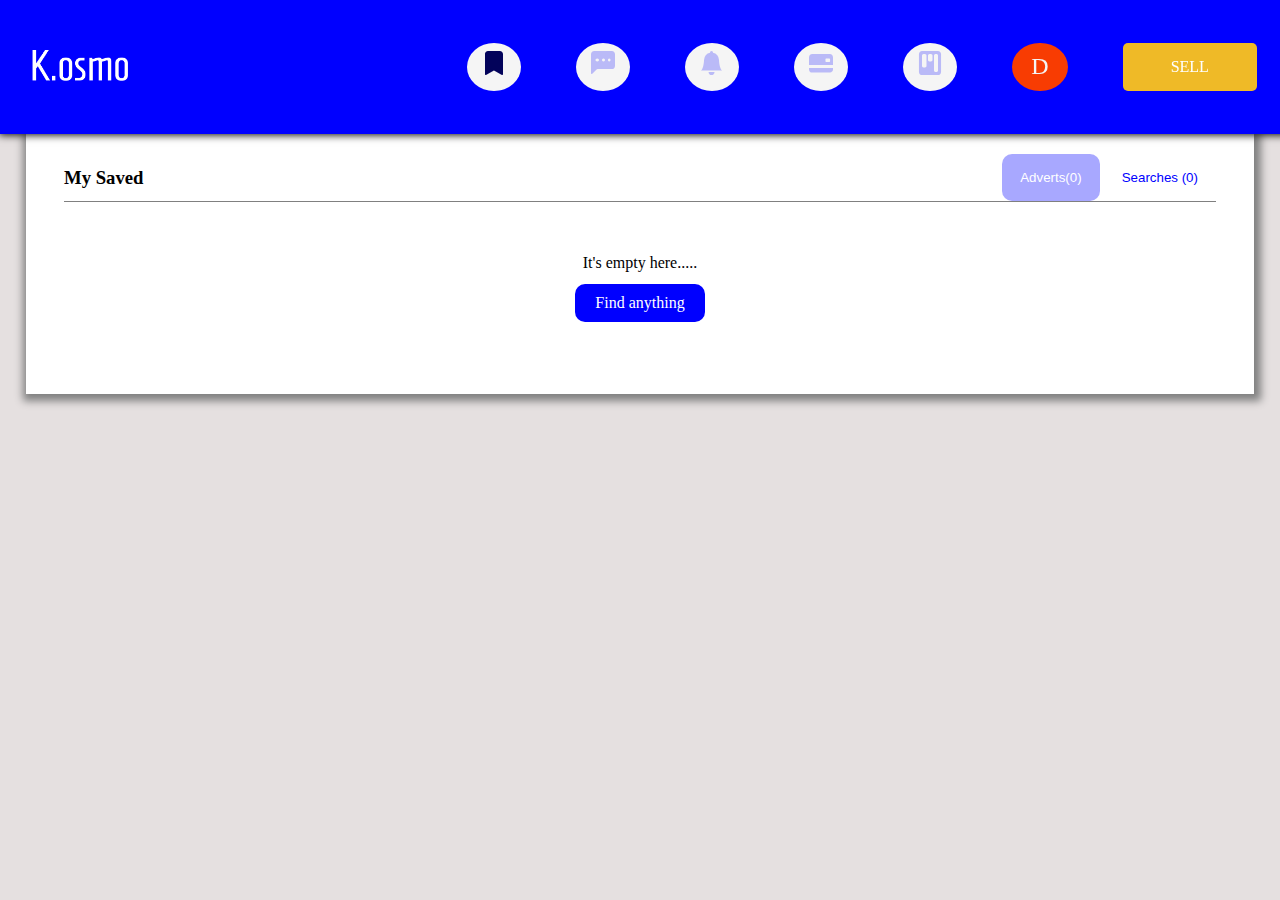
<file: saved.html>
<!DOCTYPE html>
<html lang="en">
<head>
    <meta charset="UTF-8">
    <meta http-equiv="X-UA-Compatible" content="IE=edge">
    <meta name="viewport" content="width=device-width, initial-scale=1.0">
    <link href="https://cdn.jsdelivr.net/npm/bootstrap@5.0.2/dist/css/bootstrap.min.css" rel="stylesheet" integrity="sha384-EVSTQN3/azprG1Anm3QDgpJLIm9Nao0Yz1ztcQTwFspd3yD65VohhpuuCOmLASjC" crossorigin="anonymous">
    <link rel="stylesheet" href="css/style.css">
    <link rel="stylesheet" href="home_spec.css">
    <link rel="stylesheet" href="css/other.css">
    <script src="https://ajax.googleapis.com/ajax/libs/jquery/3.6.0/jquery.min.js"></script>
    <link rel="icon" href="img/K.png">
    <title>Saved</title>
</head>
<body>
    <!-- *********MAIN FOOTER STARTS -->
    <nav id="nav">
        <a id="logo" href="index.html"><img src="img/Kosmo.png" alt=""></a>
        <div id="nav_m">
            <a href="saved.html" class="icon" data-bs-toggle="tooltip" data-bs-placement="bottom" title="Saved"><i class="link_active bi_s bi bi-bookmark-fill" ></i></a>
            <a href="messages.html" class="icon" data-bs-toggle="tooltip" data-bs-placement="bottom" title="My messages"><i class=" bi_s bi bi-chat-left-dots-fill"></i></a> 
            <a href="notification.html" class="icon" data-bs-toggle="tooltip" data-bs-placement="bottom" title="Notification"><i class=" bi_s bi bi-bell-fill"></i></a>
            <a href="premium.html" class="icon" data-bs-toggle="tooltip" data-bs-placement="bottom" title="Premium Service"><i class=" bi_s bi bi-credit-card-2-back-fill"></i>
            </a>
            <a href="adverts.html" class="icon" data-bs-toggle="tooltip" data-bs-placement="bottom" title="My Adverts"><i class=" bi_s bi bi-kanban-fill"></i></a>
            <a href="#" id="l_name">D</a>
            <a href="login.html" id="m_btn">SELL</a>
        </div>
        <a href="#" id="u_icon" type="button" data-bs-toggle="offcanvas" data-bs-target="#login_form"><i class="bi bi-person-circle"></i></a>
    </nav>

<!-- ALERT INFO DIV -->
<!-- for signup click -->
<section id="alert_info_wrapper" name="signup">
<div class="alert_info">Hello there this is just a demo frontend project , no database included, no legit login procedure. hope your enjoyed your experience...</div>
</section>
<!-- for login click -->
<section id="alert_login_wrapper" name="login">
<div class="alert_info">oops... i know you really want to create an account here, but we are sorry no client login avaliable, maybe try another time. smiles</div>
</section>
<!-- ALERT INFO DIV ends -->

<!-- user menu opt -->
<section id="close_user">
    <div id="u_dash">
        <a href="profile.html" class="u_dash_info"><i class="bi bi-person-circle me-3" ></i>My Account</a>
        <a href="feedback.html" class="u_dash_info">Feedback</a>
        <a href="balance.html" class="u_dash_info border-1 border" ><i class="bi bi-currency-dollar me-3"></i>My Balance</a>
    </div>
    </section>
<!-- user menu opt ends -->


<!-- mobile user menu -->
<div class="m_login offcanvas offcanvas-bottom" id="login_form">
    <div>

    <div id="m_login_btn" class="pb-3"><a class="c_login_btn" id="signup_btn" href="login.html" >Signup Now</a></div>
    <div id="m_login_btn" class="pb-3"><a class="c_login_btn" id="signup_btn" href="login.html" >Login now</a></div>

</div>
</div>
<!-- mobile user menu ends-->

<!-- *********MAIN HEADER ENDS -->

<!-- FOOTER NAV STARTS -->
<div id="f_nav">
    <a href="index.html" class="f_menu_wrapper">
        <i class="bi bi-house-door-fill"></i>
        <p class="f_menu_info">Home</p>
    </a>
    <a href="saved.html" class=" link_active f_menu_wrapper">
        <i class="bi bi-bookmark-fill"></i>
        <p class="f_menu_info">Bookmark</p>
    </a>
    <a href="login.html" class="f_menu_wrapper">
        <i class="bi bi-plus-square"></i>
        <p class="f_menu_info">SELL</p>
    </a>
    <a href="messages.html" class="f_menu_wrapper">
        <i class="bi bi-chat-left-dots-fill"></i>
        <p class="f_menu_info">Messages</p>
    </a>
    <a href="profile.html" class="f_menu_wrapper">
        <i class="bi bi-person-circle"></i>
        <p class="f_menu_info">Profile</p>
    </a>
 
</div>
<!-- FOOTER NAV ENDS -->


<!-- MAIN DESIGN SATARTS -->

<div class="saved_wrapper">
    <div class="saved_first_sec">
        <h3 class="saved_header">My Saved</h3>
        <p class="saved_button">
            <button class="saved_btn_active saved_btn">Adverts(0)</button>
            <button class=" saved_btn">Searches (0)</button>
        </p>
        
    </div>

    <div class="second_sec">
        <p class="saved_empty">It's empty here.....</p>
        <a href="index.html" class="saved_find">Find anything</a>
    </div>
</div>




<!-- SCRIPT FILE STARTS -->
<script src="https://cdn.jsdelivr.net/npm/bootstrap@5.0.2/dist/js/bootstrap.bundle.min.js" integrity="sha384-MrcW6ZMFYlzcLA8Nl+NtUVF0sA7MsXsP1UyJoMp4YLEuNSfAP+JcXn/tWtIaxVXM" crossorigin="anonymous"></script>
<script src="/main.js"></script>
<!-- SCRIPT FILE ENDS -->
</body>
</html>












<!-- <div class="product_wrap_all">  SPECIAL PRODUCT ELEMENT
    <a class="i_tem_wrapper" href="#">
        <div class="item_pic_wrapper">
            <img src="img/h_thumb/baby.png" alt="" class="thum_show">
            <img src="" alt="" class="thum_hide">
            <img src="" alt="" class="thum_hide">
            <img src="" alt="" class="thum_hide">
        </div>
        <div class="item_info_wrapper">
            <div class="item_name_wrapper">
                <p class="item_name">GLK S50 Big For Nothing Jeep <br> <span class="item_tagline">Original car plate number for sale bro lol</span></p>
                <span class="item_price">$ 4000.00</span>
            </div>
            <div>
                <p class="item_condition">Brand New</p>
            </div>
            <div class="item_location_wrapper">
                <p class="item_location"><i class="bi bi-geo-alt-fill"></i>Ed Moton, Canada</p>
                <span class="item_promotion">Promoted</span>
            </div>
        </div>
        <span class="item_bookmark"><i class="  bi bi-bookmark" ></i></span>
        <span class="item_label">10X VIP TOP+</span>
        <span class="item_img_numb"><i class="bi bi-camera-fill pe-1"></i>2</span>
    </a>

    <a class="i_tem_wrapper" href="#">
        <div class="item_pic_wrapper">
            <img src="img/h_thumb/baby.png" alt="" class="thum_show">
            <img src="" alt="" class="thum_hide">
            <img src="" alt="" class="thum_hide">
            <img src="" alt="" class="thum_hide">
        </div>
        <div class="item_info_wrapper">
            <div class="item_name_wrapper">
                <p class="item_name">GLK S50 Big For Nothing Jeep <br> <span class="item_tagline">Original car plate number for sale bro lol</span></p>
                <span class="item_price">$ 4000.00</span>
            </div>
            <div>
                <p class="item_condition">Brand New</p>
            </div>
            <div class="item_location_wrapper">
                <p class="item_location"><i class="bi bi-geo-alt-fill"></i>Ed Moton, Canada</p>
                <span class="item_promotion">Promoted</span>
            </div>
        </div>
        <span class="item_label">10X VIP TOP+</span>
        <span class="item_img_numb"><i class="bi bi-camera-fill pe-1"></i>2</span>
    </a>
</div> -->
</file>
<file: css/other.css>
/* THIS CSS STYLING IS FOR OTHER PAGES PROBABLY */

/* MY SAVED PAGE DESIGN STARTS */

.saved_wrapper{
    background-color: white;
    display: flex;
    flex-direction: column;
    padding: 20px 0;
    width: 96vw;
    margin: 0 auto;
    box-shadow: 2px 2px 8px 5px gray;
}

.saved_first_sec{
    width: 90vw;
    margin: 0 auto;
    display: flex;
    flex-wrap: wrap;
    justify-content: space-between;
    align-items: center;
    border-bottom: 1px solid gray;
}
.saved_btn{
    background-color: transparent;
    padding: 16px 18px;
    border: none;
    color: blue;
    border-radius: 10px;
}
.saved_btn_active{
    color: white;
    background-color: rgba(0, 0, 255, 0.342);
}

.second_sec{
    display: flex;
    flex-direction: column;
    align-items: center;
    margin: 4vw 0;
    gap: 1vw;
}
.saved_find{
    background-color: blue;
    color: white;
    padding: 10px 20px;
    border-radius: 10px;
    text-align: center;
}
.saved_find:hover{
    color: blue;
    background-color: white;
    border: 1px solid blue;
    transition: 0.6s ease-in;
}




/* saved pages sty;ling ends */


/* Messages styling page begings */
.msg_wrapper{
    width: 90vw;
    height: 80vh;
    background-color: transparent;
    margin:24px auto;
    display: flex;
    box-shadow: 2px 2px 8px 5px gray;
}

.msg_box{
    position: relative;
    width: 35vw;
    height: 100%;
    background-color: white;
}
.msg_writing{
    background-color: rgba(128, 128, 128, 0.645);
    width: 65vw;
    height: 100%;
    display: flex;
    justify-content: center;
    align-items: center;
    align-content: center;
}
.d_none{
    display: none;
}
.msg_head_wrapper{
    height: 10vh;
    display: flex;
    justify-content: space-between;
    padding: 10px 20px;
    font-size: 2vw;
    color: blue;
    align-items: center;
    border-bottom: 1px solid gray;
}
.msg_menu{
    border: none;
    padding: 6px 10px;
    font-size: 3vw;
    background-color: transparent;
   
}
.msg_t_area{
    display: flex;
    justify-content: center;
    align-items: center;
    height: 70vh;
}

.msg_img{
    align-items: center;
}

.msg_info{
    display: flex;
    flex-direction: column;
    gap:1vw;
    align-items: center;
}

.msg_find{
    width: fit-content;
    padding: 10px 26px;
    background-color: #efba27;
    color: white;
    border-radius: 8px;
}
.msg_spec_modal{
    background-color: t;
    position: absolute;
    display: flex;
    flex-direction: column;
    width: 15vw;
    height: auto;
    border: 1px solid gray;
    font-size: 2vw;
    top: 6vh;
    left: 11vw;
}

.msg_arc{
    display: block;
    font-size: 1vw;
    padding: 8px 2px;
    border: none;
    background-color: white;
    border-bottom: 1px solid rgb(237, 232, 232);
}
.msg_arc:hover{
    background-color: gray;
    color: white;
}

/* basic phone styling */
@media only screen and (max-width: 750px){
.msg_wrapper{
    width: 90vw;
    height: auto;
    background-color: transparent;
    margin:24px auto;
    display: flex;
    flex-direction: column;
    box-shadow: 2px 2px 8px 5px gray;
}

.msg_box{
    width: 100%;
    height: 100%;
    background-color: white;
}
.msg_writing{
    background-color: white;
    width: 100%;
    height: 100%;
    display: flex;
    justify-content: center;
    align-items: center;
    align-content: center;
}
.d_none{
    display: none;
}
.msg_head_wrapper{
    height: 10vh;
    display: flex;
    justify-content: space-between;
    padding: 10px 20px;
    font-size: 2vw;
    color: blue;
    align-items: center;
    border-bottom: 1px solid gray;
}
.msg_menu{
    border: none;
    padding: 6px 10px;
    font-size: 3vw;
    background-color: transparent;
   
}
.msg_t_area{
    display: flex;
    justify-content: center;
    align-items: center;
    height: 70vh;
     padding-bottom: 2rem;
}

.msg_img{
    align-items: center;
}

.msg_info{
    display: flex;
    flex-direction: column;
    gap:1vw;
    align-items: center;
    padding-bottom: 2rem;
}

.msg_find{
    width: fit-content;
    padding: 10px 26px;
    background-color: #efba27;
    color: white;
    border-radius: 8px;
}

.msg_spec_modal{
    background-color: t;
    position: absolute;
    display: flex;
    flex-direction: column;
    width: 15vw;
    height: auto;
    border: 1px solid gray;
    font-size: 2vw;
    top: 10vh;
    left:10vw ;
}

.msg_arc{
    display: block;
    font-size: 1vw;
    padding: 8px 2px;
    border: none;
    background-color: white;
    border-bottom: 1px solid rgb(237, 232, 232);
}

}

/* this is for premuim services */
.pre_wrapper{
    padding-top: 4vw;
    display: flex;
    flex-direction: column;
    gap: 3vw;
    align-items: center;
    align-content: center;
}

.pre_header{
    font-weight: 800;
    text-align: center;
}
.pre_tagline{
    text-align: center;
}

.pre_options_wrap{
    display: flex;
    width: 90vw;
    gap: 2rem;
    justify-content: space-around;
  
}
.pre_options{
    width: 32vw;
    display: flex;
    height: 10vw;
    align-items: center;
    gap:3vw;
    border-radius: 7px;
    transition: 0.3s ease-out;
}
.pre_imggg{
    width: 100%;
    height: 100%;
    object-fit: cover;
    border-radius: 100%;
}
.pre_bg1{
    background-color: #efba27;
}
.pre_bg2{
    background-color: blue;
}
.pre_bg3{
    background-color: #303a4b;
}
.pre_options:hover{
    transform: scale(1.1);
    transition: 0.2s ease-in;
}
.pre_how_it_works{
    width: fit-content;
    padding: 10px 100px;
    border: 1px solid blue;
    color: blue;
}

.pre_how_it_works:hover{
   
    transition: 0.5s ease-in;
}

.pre_img{
    border-radius: 100%;
    height: 80%;
    width: 30%;
    margin-left: 2vw;
}
.pre_opt_text{
    color: white;
    font-size: 1.4vw;
    font-weight: 100;
}
.pre_spec_t{
    font-weight: 900;
    font-size: 2.2vw;
}

.pre_how_it_works:hover{
    background-color: rgba(0, 0, 255, 0.117);
}

@media only screen and (max-width: 750px){
    .pre_wrapper{
        padding-top: 4vw;
        display: flex;
        flex-direction: column;
        gap: 3vw;
        align-items: center;
        align-content: center;
        
    }
    
    .pre_header{
        font-weight: 800;
        text-align: center;
    }
    .pre_tagline{
        text-align: center;
    }
    
    .pre_options_wrap{
        display: flex;
        width: 90vw;
        flex-direction: column;
        gap: 2rem;
        justify-content: space-around;
      align-items: center;
    }
    .pre_options{
        width: 80%;
        display: flex;
        height: 20vw;
        align-items: center;
        gap:3vw;
        border-radius: 7px;
        transition: 0.3s ease-out;
    }
    .pre_imggg{
        width: 100%;
        height: 100%;
        object-fit: cover;
        border-radius: 100%;
    }
    .pre_bg1{
        background-color: #efba27;
    }
    .pre_bg2{
        background-color: blue;
    }
    .pre_bg3{
        background-color: #303a4b;
    }
    .pre_options:hover{
        transform: scale(1.1);
        transition: 0.2s ease-in;
    }
    .pre_how_it_works{
        width: fit-content;
        padding: 10px 100px;
        border: 1px solid blue;
        color: blue;
    }
    
    .pre_how_it_works:hover{
       
        transition: 0.5s ease-in;
    }
    
    .pre_img{
        border-radius: 100%;
        height: 16vw;
        width: 18vw;
        margin-left: 2vw;
    }
    .pre_opt_text{
        color: white;
        font-size: 3.4vw;
        font-weight: 100;
    }
    .pre_spec_t{
        font-weight: 900;
        font-size: 4.2vw;
    }
    
    .pre_how_it_works:hover{
        background-color: rgba(0, 0, 255, 0.117);
    }

    /* phone design ends */

}

/* ADVERT DESIGN */

.adv_wrapper{
    display: flex;
    flex-direction: column;
    background-color: white;
  width: 90vw;
  margin: 0 auto;
  height: 60vh;
  box-shadow: 2px 2px 8px 5px gray;
}


.advert_header_wrap{
    display: flex;
    width: auto;    
    padding: 20px 0;
    margin-left: 20px;
}
.advert_head{
    display: flex;
    width: 100%;
    gap: 0.5vw;
    flex-wrap: wrap;
    font-size: 0.8rem;
}

.advert_text1{
    padding: 15px 20px;
    border-radius: 10px;
    border: none;
    background-color: transparent;
}
.adv_active{
   color: blue;
}

.adv_review{
    color: #efba27;
}
.adv_decline{
    color: #fe9696;
}
.adv_draft{
    color: #303a4b;
}
.adv_closed{
    color: #99b2bf;
}
.adv_all{
    color: #99b2bf;
}
.advr_right{
    background-color: blue;
    color: white;
}

.adv_text_wrapper{
    width: 100%;
    border-top: 1px solid gray;
        height: 100%;
    display: flex;
    justify-content: center;
    align-items: center;
}

.adv_spec_text>p{
    text-align: center;
    width: 30vw;
    
}

/* mobile design */
@media only screen and (max-width: 750px){
    .adv_spec_text>p{
        text-align: center;
        width: 60vw;
        
    }
}




/* //notification design */
.not_wrapper{
    background-color: white;
    width: 90vw;
    margin: 0 auto;
    padding: 30px 16px;
    height: 55vh;
    display: flex;
    flex-direction: column;
    box-shadow: 2px 2px 8px 5px gray;
}

.not_headear_wrap{
    display: flex;
    width: 100%;
    justify-content: space-between;
    padding: 10px 0;
    
}
.not_text2{
    color: gray;
}
.not_wrapper_body{
    width: 100%;
    height: 100%;
    display: flex;
    flex-direction: column;
    justify-content: flex-end;
    align-items: center;
    align-content: center;
    border-top: 1px solid gray;
}

/* profile page seting */
.profile_wrapper{
    display: flex;
    flex-direction: column;
    background-color: transparent;
    justify-content: center;
    width: 96vw;
    margin: 0 auto;
    gap: 4vh;
    margin-bottom: 30px;
    box-shadow: 2px 2px 8px 5px gray;
}


.profile_logo_wrapper{
    background-color: blue;
    height: auto;
    display: flex;
    flex-direction: row;
    justify-content: space-between;
    padding:0px 20px;
    align-items: center;
    padding-top: 6px;
}
.profile_text{
    display: flex;
    gap:1.5vw;
    align-items: center;
}
.profile_setting{
    color: white;
}
.profile_setting:hover{
    color: black;
}


.p_logo{
    padding: 4px 10px;
    background-color: #efba27;
    color: white;
    border: 1px solid white;
    border-radius: 100%;
    font-weight: 600;
}

.profile_text1{
    display: block;
    color: black;
    padding: 14px 20px;
    background-color: white;
    font-weight: 600;
    width: 100%;
}
.profile_text1:hover{
    background-color: #99b2bf;
}
.p_icon1{
    padding-right: 1rem;
}
.profile_text_wrapper{
    border-bottom: 1px solid whitesmoke;
}
.profile_text1:hover{
    color: black;
}


.feed_wrapper{
    background-color: white;
    width: 90vw;
    height: 60vh;
    margin: 0 auto;
    display: flex;
    justify-content: center;
    align-items: center;
    gap: 0rem;
    flex-direction: column;
}
.feed_btn{
    background-color: blue;
    color: white;
    border: none;
    width: fit-content;
    padding: 8px 100px;
    text-align: center;
    border-radius: 6px;
}

/* MY BALANCE PAGE */
.bal_wrap{
    width: 90vw;
    height: auto;
    margin: 0 auto;
    background-color: white;
    display: flex;
    flex-direction: column;
    box-shadow: 2px 2px 8px 5px gray;
}

.bal_header_wrap{
    background-color: gray;
    width: 100%;
    height: auto;
    background-color: rgb(229, 224, 224);
    display: flex;
    justify-content: center;
    align-items: center;
    align-content: center;
}

.bal_text1{
    width: 45vw;
    text-align: center;
    padding: 14px 0;
    margin: 0;
    border: none;
    background-color: transparent;
}
.bal_style_text{
    border-bottom: 2px solid blue;
    color: blue;
}

.bal_body1_wrap{
    display: flex;
    flex-direction: row;
    justify-content: space-between;
    padding: 20px 10px;
    height: auto;
    width: 100%;
    align-items: center;
    align-content: center;
    border-bottom: 2px dotted gray;
}
.bal_text_bal{
    background-color: #fe9696;
    padding: 16px 16px;
    border-radius: 5px;
}

.bal_rech{
    background-color: #efba27;
    color: white;
    padding: 10px 24px;
    border-radius: 4px;
    border: none;
}

.bal_body2_wrap{
    display: flex;
    justify-content: center;
    align-items: center;
    align-content: center;
    flex-direction: column;
    height: 30vh;
}

.bal_body3_wrap{
    display: none;
    justify-content: center;
    align-items: center;
    align-content: center;
    flex-direction: column;
    height: auto;
    gap:2vh;
    padding: 50px 0;
}

.bal_2_text{
    font-weight: 800;
}

/* FOLLOWERS PAGE STYLING */

.follow_wrapper{
    box-shadow: 2px 2px 8px 5px gray;
    background-color: white;
    display: flex;
    flex-direction: column;
    justify-content: space-between;
    height: auto;
    width: 90vw;
    margin: 0 auto;
    padding: 50px 30px;
}
.follow_inner_wrap{
    display: block;
}

.follow_body_wrap{
    display: flex;
    gap: 1rem;
    align-items: center;
    font-size: 1rem;
    color: #efba27;
}

.follow_invite{
    color: #efba27;
    background-color: transparent;
    border: none;
}

.bi-telegram{
    font-size: 4rem;
}
.f_wrapper{
    display: none;
    justify-content: space-between;
    border-bottom: 1px solid rgb(235, 225, 225);
    align-items: center;
    align-content: center;
}
.f_logo{
    font-size: 2rem;
}
.f_text1{
    display: flex;
    gap: 0.6rem;
    align-items: center;
    align-content: center;
}

.f_link{
    color: white;
    background-color: blue;
    padding: 6px 14px;
    font-size: 0.7rem;
    border-radius: 14px;
}

.f_link:hover{
    color: white;
    background-color: blue;
}
.f_whats{
color:    rgb(35, 211, 102);
}
.f_faceb{
    color: rgb(59, 89, 152) ;
}
.f_mail{
color: rgb(255, 160, 16);
}
.f_twitter{
    color: rgb(3, 169, 244);
}
/* managers modal box styling */
.man_Call_Wrapper{
width: 100vw;
height: 100vh;
position: fixed;
top: 0;
left: 0;
display: none;
justify-content: center;
align-items: center;
align-content: center;
background-color: rgba(0, 0, 0, 0.473);
}

.man_body_wrapper{
    width: 40vw;
    height: auto;
    background-color: white;
    display: flex;
    flex-direction: column;
    padding: 30px 40px;
    border-radius: 20px;
    justify-content: space-between;
    align-items: center;
}
.man_button{
    background-color: transparent;
    text-align: end;
    border: none;
    font-size: 2rem;
    font-weight: 900;
}
.man_w_call{
    text-align: center;
}

.man_yes{
    background-color: blue;
    color: white;
    padding: 8px 16px;
    width: 100%;
    border: none;
    text-align: center;
}

.man_no{
    background-color: white;
    color: blue;
    padding: 8px 16px;
    border: 1px solid blue;
    width: 100%;
    text-align: center;
    margin-top: 1rem;
}
.man_no:hover{
    background-color: blue;
    color: white;
    border: none;
}

/* mobile design */
@media only screen and (max-width: 750px){
    .man_body_wrapper{
        width: 60vw;
        height: auto;
        background-color: white;
        display: flex;
        flex-direction: column;
        padding: 30px 40px;
        border-radius: 20px;
        justify-content: space-between;
        align-items: center;
    }
 
    
}
</file>
<file: css/spec.css>
.m_login{
    display: flex;
    flex-direction: row;
    justify-content: center;
   
 }

 .m_login>div{
    display: flex;
    flex-direction: column;
    gap: 2rem;
 }

 .m_login>div>input{
    height: 2rem;
    padding: 1px 4px;
 }
 .m_login>div>.login{
    text-align: center;
    font-weight: 600;
    font-size: 3rem;
    text-transform: uppercase;
 }
 

 #m_login_btn>a{
    width: 100%;
    padding: 2px 8rem;
    color: whitesmoke;
    background-color: rgba(0, 0, 255, 0.591);
    border: none;
    border-radius: 5px;
 }

 @media only screen and (max-width: 750px){
    .m_login{
        display: flex;
        flex-direction: row;
        justify-content: center;
       margin-top: 110px;
     } 
 }
</file>
<file: css/style.css>
@import url("https://cdn.jsdelivr.net/npm/bootstrap-icons@1.9.1/font/bootstrap-icons.css");

*{
    margin: 0;
    padding: 0;
    text-decoration: none;
}

body{
    background-color: rgb(229, 224, 224);
}
a{
    text-decoration: none;
}
/************************************** NAVIGATION BEGINS ************************************/

/* PC NAVIGATION BEGINS */
#nav{
    z-index: 111100;
    background-color: #0000ff;
    padding: 2.2rem 2rem;
    display: flex;
    justify-content: space-between;
    align-items: center;
    height: 4rem;
    position: sticky;
    top: 0;
    left: 0;
    width: 100vw;
    box-shadow: 0 0.3px 8px 1px  rgb(4, 4, 4)
}
#logo>img{
    width: 6rem;
}

#nav_m{
    display: flex;
    flex-wrap: wrap;
    flex-flow: row;
    justify-content: space-evenly;
    width: 100vh;
    height: auto;
}
.icon{
    border-radius: 100%;
    padding: 8px 15px;
    background-color: whitesmoke;
}

.bi_s{
    color: #0000ff3d;
    font-size: 1.5rem;
}
.link_active{
    color: rgb(3, 3, 90);
}
#l_name{
    border-radius: 100%;
    padding: 10px 19px;
    background-color: rgb(248, 60, 2);
    color: whitesmoke;
    font-size: 1.5rem;
    font-weight: 500;
}
#m_btn{
    padding: 15px 3rem;
    background-color:#efba27 ;
    border-radius: 5px;
    color: white;
}

#m_btn:hover{
    background-color:#f3b3049d 
}

#u_icon{
    display: none;
}
#f_nav{
    display: none;
}
#close_user{
    display: none;
    width: 100vw;
    height: 100vh;
    position: fixed;
    background-color: rgba(0, 0, 0, 0.726);
    z-index: 100;
}
#u_dash{
    display: flex;
    flex-direction: column;
    width: 10rem;
    height: auto;
    background-color: whitesmoke;
    position: absolute;
    right: 5rem;
}

.u_dash_info>i{
    color: blue;
}
.u_dash_info{
    margin: 0;
     padding:3px 0 ;
    padding-left: 1rem;
    display: block;
    color: rgba(0, 0, 0, 0.487);
}
.u_dash_info:hover{
    background-color: lightblue;
}
.m_login{
    display: none;
}
/* PC NAVIGATION ENDS */


/* ******** MOBILE NAVIGATION BEGINS*********** */

@media only screen and (max-width: 750px) {
 
 
    nav{
        background-color: #0000ff;
        padding: 3px 2rem;
        display: flex;
        justify-content: space-between;
        align-items: center;
        height: 4rem;
        box-shadow: 0 0.3px 8px 1px  rgb(4, 4, 4)
    }
    #nav{
        position: relative;
        width: 100vw;
    }
#logo>img{
    width: 6rem;
}

 #nav_m{
        display: none;
 }
    
 #u_icon{
    display: block;
    font-size: 3.2rem;
    color: whitesmoke;
 }
 #f_nav{
    z-index: 1000;
    border-top: 1px solid black;
    display: flex;
    flex-direction: row;
    justify-content: space-around;
    background-color: whitesmoke;
    padding: 4px 0px;
    position: fixed;
    bottom: 0;
    left: 0;
    width: 100vw;

 }

 .f_menu_wrapper{
    display: flex;
    flex-direction: column;
    flex-wrap: wrap;
    text-align: center;
    color: black;
 }
 
 .f_menu_info{
    font-size: 13px;
 }
 #u_dash{
    display: none;
 }

 .m_login{
    display: flex;
    height: 12rem;
    flex-direction: column;
    flex-wrap: wrap;
    justify-content: center;
    align-content: center;
    width: 100%;
    /* overflow-x: hidden; */
    
 }

 .m_login>div{
    display: flex;
    flex-direction: column;
    gap: 2rem;
 }

 .m_login>div>input{
    height: 2rem;
    padding: 1px 4px;
 }
 .m_login>div>.login{
    text-align: center;
    font-weight: 600;
    font-size: 3rem;
    text-transform: uppercase;
 }
 

 #m_login_btn>a{
    width: 70vw;
    overflow: hidden;
    padding: 2px 8rem;
    color: whitesmoke;
    background-color: rgba(0, 0, 255, 0.591);
    border: none;
    border-radius: 5px;
 }

 .link_active{
    color: red;
}
}
/* MOBILE NAVIGATION ENDS */

/******************* NAVIGATION ENDS********************************/


/******************* ALERT INFO BEGINS********************************/
#alert_info_wrapper{
    background-color: gray;
    color: white;
    font-size: 1.7rem;
    width: 100vw;
    text-transform: capitalize;
    display: none;
}
#alert_login_wrapper{
    background-color: gray;
    color: white;
    font-size: 2rem;
    width: 100vw;
    text-transform: capitalize;
    display: none;
}

/******************* ALERT INFO ENDS********************************/



/************************************** SLIDER BEGINS ************************************/

/* PC SLIDER  */
#slider{
    background-image: url(../img/slider.jpg);
    width: 100vw;
    height: 55vh;
    background-position: center;
    background-size: cover;
    background-repeat: no-repeat;
    padding-top: 9rem;
    display: flex;
    flex-direction: row;
    justify-content: center;

}
#form_e{
    display: flex;
    justify-content: flex-start;
    width: 46vw;
    height: 4rem;
    outline: none;
    font-size: 13px;
}
#slider_wrapper>#form_e>button{
    background-color: white;
    border: none;
    height: 4rem;
    font-size: 2rem;
    padding: 0 8px;
    color: #0000ff;
}
#slider_wrapper>#form_e>select{
    border: none;
    width: 46vw;
    height: 4rem;
    outline: none;
    padding: 1px 15px;
    font-size: 13px;
    background-color: white;
}
#slider_wrapper>p{
    color: whitesmoke;
    font-size: 20px;
    font-weight: 500;
}
#slider_wrapper>p>span{
    color: red;
    background-color: rgba(0, 0, 0, 0.656);
    padding: 3px 1rem;
}
#slider_wrapper{
    display:flex;
    flex-direction: column;
    text-align: center;
    gap: 3rem;
}


/* MOBILE SLIDER */
@media only screen and (max-width: 750px) {
    #slider{
        background-image: url(../img/slider.jpg);
        width: 100vw;
        height: 50vh;
        background-position: center;
        background-size: cover;
        background-repeat: no-repeat;
        padding-top: 6rem;
        display: flex;
        flex-direction: row;
        justify-content:center;
       
    
    }
    #form_e{
        display: flex;
        justify-content:center;
        width: 90vw;
        height: 4rem;
        outline: none;
        font-size: 10px;
    }

    #slider_wrapper>#form_e>button{
        background-color: white;
        border: none;
        height: 4rem;
        font-size: 1.5rem;
        padding: 0 8px;
        color: #0000ff;
    }

    #slider_wrapper>#form_e>select{
        border: none;
        width: 80vw;
        height: 4rem;
        outline: none;
        padding: 1px 15px;
        font-size: 13px;
        background-color: white;
    }
    #slider_wrapper>p{
        color: whitesmoke;
        font-size: 3vw;
        font-weight: 500;
    }
    #slider_wrapper>p>span{
        color: red;
        background-color: rgba(0, 0, 0, 0.656);
        padding: 3px 1rem;
    }
    #slider_wrapper{
        display:flex;
        flex-direction: column;
        text-align: center;
        gap: 3vw;
    }
    
}
/************************************** ALERT INFO ENDS ************************************/



/************************************** THUMBBNAIL BEGIN ************************************/
#thum_p_wrapper{
    display: flex;
    flex-direction: row;
    width: 90vw;
   flex-direction: row;
   flex-wrap: wrap;
    justify-content: flex-start;
    margin: 0 auto;
    margin-top: 1.5rem;
    
}
.thum_wrapper{
    background-color: white;
    width: 15vw;
    height: 30vh;
    padding: 6px 2rem;
    border: 1px solid whitesmoke;
    display: flex;
    flex-direction: column;
    flex-wrap: wrap;
    justify-content: space-around;
    align-content: center;
    color: black;
    text-align: center;
}
.thum_img{
    width: 60px;
    height: 60px;
    padding-bottom: 1rem;
    margin: 0 auto;
    object-fit: cover;
}
#thum_p_wrapper>div>#sell{
    background-color: white;
    width: 15vw;
    height: 30vh;
    padding: 6px 2rem;
    border: 1px solid whitesmoke;
    display: flex;
    flex-direction: column;
    flex-wrap: wrap;
    align-content: center;
    justify-content: center;
    color: #efba27;
    text-align: center;

}
#thum_p_wrapper>div>#sell>i{
   font-size: 70px;

}

/* MEDIA SMALL SCREEN STYLING THUMNAOI */

@media only screen and (max-width: 750px){
#thum_p_wrapper{
    display: flex;
    flex-direction: row;
    width: 90vw;
   flex-direction: row;
   flex-wrap: wrap;
    justify-content: flex-start;
    margin: 0 auto;
    margin-top: 1.5rem;
    
}
.thum_wrapper{
    background-color: white;
    width: 30vw;
    height:calc(100vw / 3);
    padding: 6px 2rem;
    border: 1px solid whitesmoke;
    display: flex;
    flex-direction: row;
    flex-wrap: wrap;
    justify-content: space-around;
    align-content: center;
    color: black;
    font-size: 9px;
    text-align: center;
}
.thum_img{
    width: calc(100vw / 6);
    height: calc(100vw / 6);
    padding-bottom: 1rem;
    margin: 0 auto;
}
#thum_p_wrapper>div>#sell{
    background-color: white;
    width: 30vw;
    height: calc(100vw / 3);
    padding: 6px 2rem;
    border: 1px solid whitesmoke;
    display: flex;
    flex-direction: column;
    flex-wrap: wrap;
    align-content: center;
    justify-content: center;
    color: #efba27;
    text-align: center;

}
#thum_p_wrapper>div>#sell>i{
   font-size: 50px;

}
}

/************************************** THUMBBNAIL BEGIN ************************************/

































/************************************** FOOTER BEGIN ************************************/
body{
  width: 100vw;
}

#mask_f{
    text-align: center; 
    padding: 0px;
    margin: 0px;
    border: none;
    bottom: 0;
    width: 100vw; 
  
}
#mask_f>img{
    width: 80vw;
    padding: 0px;
    margin: 0px;  
    border: none;
    padding-top: 2rem;
}
.fotter{
   display: flex;
   flex-direction: row;
   flex-wrap: wrap;
   justify-content:center;
   align-content: center;
   gap:5vw;
    width: 100vw;
    height: auto;
    background-color: #0000ff;
    margin: 0px;
    padding: 0px;
    padding-left: 40px;
    
}

.f_info{
    display: flex;
    flex-direction: column;
    flex-wrap: wrap;
}


.f_info>a{
    color: whitesmoke;
    padding: 7px 3px;
    
}

.app{
    padding: 13px 11px;
    background-color: black;
    margin: 20px 0;
    border-radius: 5px;
    text-align: center;
}

/* MOBILE FOOTER */

@media only screen and (max-width: 750px){

    footer{
        width: 100%;
    }
    
#mask_f{
    text-align: center; 
    padding: 0px;
    margin: 0px;
    border: none;
    bottom: 0;
    width: 90vw;
}
#mask_f>img{
    width: 70vw;
    padding: 0px;
    margin: 0px; 
    margin-top: 2vw; 
    border: none;overflow-x:hidden;
}
.fotter{
   display: flex;
   flex-direction: row;
   flex-wrap: wrap;
   justify-content:flex-start;
   gap: 1rem;
   align-content: center;
    width: 100%;
   min-height: auto;
    background-color: #0000ff;
    margin: 0px;
    padding: 0px;
    padding-left: 40px;
    
}

.f_info{
    display: flex;
    flex-direction: column;
    flex-wrap: wrap;
}


.f_info>a{
    color: whitesmoke;
    padding: 2px 3px;
    font-size: 10px;
    
}

.app{
    padding: 13px 11px;
    background-color: black;
    margin: 2px 0;
    border-radius: 5px;
    text-align: center;
}
body{
        
    padding-bottom: 60px;
}
}
/************************************** FOOTER ENDS ************************************/

/* PROCUCT STYLING BEGINS */

#product{
    width: 85vw;
    margin: 0 auto;
    display: flex;
    flex-direction: column;
    gap: 5vh;
}

/* descroption */
#product>.p_breakdown{
    width: 100%;
    height: 7rem;
    background-color: white;
    display: flex;
    flex-direction: row;
    justify-content: center;
    align-items: center;
}

#product>.p_breakdown>p{
   
    width: 100%;
    display: flex;
    flex-direction: row;
    justify-content: space-around;
     align-content: center;
}
/* filter */

#product>#filters{
display: flex;
width: 27vw;
flex-direction: row;
justify-content: space-between;
padding-top: 7px;
}
#product>#filters>select{
    width: 7rem;
   color: rgb(212, 199, 199);
    padding: 5px 7px;
    border-radius: 5px;
   
}

/* sort */
#sort{
    padding: 20px 0;
}
#product>#sort{
    display: flex;
    justify-content: flex-end;
   align-items: center;
   flex-direction: row;
}
#product>#sort>p{ 
    width: 25vw;
    display: flex;
    justify-content: space-between;
    align-content: center;
}

#product>#sort>p>span>i{
    color: blue;
}

/* PROCTS OPTION PLS THIS IS THE MAIN TAG */
.i_tem_wrapper{
    position: relative;
    width: 100%;
    height: 40vh;
    background-color: white;
    display: flex;
    flex-direction: row;
    justify-content: flex-start;
    z-index: 0;
}

.item_pic_wrapper{
    width: 30vw;
    height: 100%;
}
.item_info_wrapper{
    display: flex;
    flex-direction: column;
    width: 100vw;
    padding: 9px 11px;
    justify-content: space-between;
}

.item_name_wrapper{
    display: flex;
    flex-direction: row;
    justify-content: space-between;
    align-content: center;
}
.item_name{
    font-weight: 900;
    font-size: 1.5rem;
    color: rgba(0, 0, 0, 0.929);
    text-transform: capitalize;
}
.item_price{
    color: blue;
    letter-spacing: 2px;
    font-size: 1rem;
    font-weight: 900;
}
.item_condition{
    width: 10vw;
    text-align: center;
    padding: 6px;
    background-color: rgba(128, 128, 128, 0.696);
    font-weight: 700;
    color: rgb(248, 60, 2);
    font-size: 1vw;
}
.item_promotion{
    text-align: center;
    padding: 6px;
    font-weight: 700;
    color: gray;
}
.item_location{
    text-align: center;
    padding: 6px;
    font-weight: 700;
    color: gray;
}
.item_tagline{
    color: rgba(0, 0, 0, 0.534);
}

.item_location_wrapper{
    display: flex;
    flex-direction: row;
    justify-content: space-between;
    align-content: center;
}

.item_label{
    position: absolute;
    top: 0;
    left: 0;
    background-color: blue;
    padding: 2px 4px;
    color: white;
}

.item_img_numb{
    position: absolute;
    bottom: 0;
    font-size: 1.6vw;
    left: 8px;
    width:4vw;
    text-align: center;
    padding: 3px 4px;
    background-color: rgba(0, 0, 0, 0.586);
    color: white;
    border-radius: 5px;
}
.thum_hide{
    display: none;
}

.thum_show{
    width: 100%;
    height: 100%;
    object-fit: cover;
}
.product_wrap_all{
    display: flex;
    flex-direction: column;
    gap: 2rem;
}
/* MOBILE VERSION */
@media only screen and (max-width: 750px){
  
#product{
    width: 100vw;
    margin: 0 auto;
    display: flex;
    flex-direction: column;
    align-content: center;
    padding: 8px 20px 2px 5px ;
}

/* descroption */
#product>.p_breakdown{
    width: 100%;
    height: 5rem;
    background-color: white;
    display: flex;
    flex-direction: row;
    justify-content: center;
    align-items: center;
    font-size: calc(100vw / 50)
}

#product>.p_breakdown>p{
   
    width: 100%;
    display: flex;
    flex-direction: row;
    justify-content: space-around;
     align-content: center;
}
/* filter */

#product>#filters{
display: flex;
width: 27vw;
flex-direction: row;
justify-content: space-between;
padding-top: 7px;
gap: 4px;
}
#product>#filters>select{
    width: 7rem;
   color: rgb(212, 199, 199);
    padding: 5px 7px;
    border-radius: 5px;
    font-size: calc(100vw / 50)
}

/* sort */
#sort{
    padding: 20px 0;
}
#product>#sort{
    display: flex;
    justify-content: flex-end;
   align-items: center;
   flex-direction: row;
}
#product>#sort>p{ 
    width: 50vw;
    display: flex;
    justify-content: space-around;
    align-content: center;
    font-size: calc(100vw / 50)
}

#product>#sort>p>span>i{
    color: blue;
}

/* PROCTS OPTION PLS THIS IS THE MAIN TAG */
.i_tem_wrapper{
    border: 0.1px solid black;
    width: 100%;
    height: 30vw;
    background-color: white;
    display: flex;
    flex-direction: row;
    justify-content: center;
    margin: 0 auto;
    border: none;
}

.item_pic_wrapper{
    width: 35vw;
    height: 100%;
}
.item_info_wrapper{
    display: flex;
    flex-direction: column;
    width: 100vw;
    padding: 0px 4px;
   
    align-content: center;
}

.item_name_wrapper{
    display: flex;
    flex-direction: row;
    justify-content: space-between;
    align-content: center;
}
.item_name{
    font-weight: 900;
    font-size: 3vw;
    color: rgba(0, 0, 0, 0.929);
    text-transform: capitalize;
}
.item_price{
    color: blue;
    letter-spacing: 2px;
    font-size: 2.5VW;
    font-weight: 900;
}
.item_tagline{
    display: none;
}
.item_condition{
    width: fit-content;
    padding: 4px 10px;
    text-align: center;
    background-color: rgba(128, 128, 128, 0.611);
    font-weight: 700;
    font-size: 2.2vw;
    color: rgb(248, 60, 2);

}
.item_promotion{
    text-align: center;
    padding: 6px;
    font-weight: 700;
    color: gray;
    font-size: 2.4vw;
}
.item_location{
    text-align: center;
    padding: 6px;
    font-weight: 700;
    color: gray;
    font-size: 2.5vw;
}
.item_tagline{
    color: rgba(0, 0, 0, 0.534);
}
.thum_show{
    object-fit: cover;
}

.item_location_wrapper{
    display: flex;
    flex-direction: row;
    justify-content: space-between;
    align-content: center;
}
.item_label{
    position: absolute;
    top: 0;
    left: 0;
    background-color: blue;
    padding: 2px 4px;
    color: white;
    font-size: 1vw;
}

.item_img_numb{
    position: absolute;
    bottom: 0;
    left: 8px;
    width:4vw;
    text-align: center;
    padding: 4px 4px;
    font-size: 1vw;
    background-color: rgba(0, 0, 0, 0.786);
    color: white;
    border-radius: 5px;
}  
}
/* PROCUCT STYLING ENDS */


/* AD PAGE STYLING BEGINS */
#ad_listing{
    width: 85vw;
    margin: 0 auto;
    margin-bottom: 6rem;
}
.b_read_crumb{
    background-color: white;
    color: black;
    
    padding: 4px 10px;
    border-radius: 20px;
}

.b_read_crumb_wrapper{
    margin-top: 2rem;
}

#lising-wraper{
    width: 100%;
    display: flex;
    flex-direction: row;
    flex-wrap: wrap;
    justify-content: space-between;
}
.listing_info_wrapper{
    width: 69%;
    height: auto;
    display: flex;
    flex-direction: column;
    background-color: white;
}
.cutomer_info_wrapper{
    width: 30%;
    height: auto;
}
.main_img_wrapper{
    width: 100%;
    border: none;
    border-top: 6px solid blue;
    height: 30rem;
}
.thumb_img_wrapper{
     display: flex;
    flex-direction: row;
    justify-content: space-evenly;
    flex-wrap: wrap;
    width: 100%;
    height: 10rem;
    margin-top: 5px;
    border-bottom: 1px solid rgba(0, 0, 0, 0.725);
}
.main_img{
    width: 100%;
    height: 100%;
    object-fit: cover;
}
.ad_thum_img{
    width: 20%;
    height: 100%;
    object-fit: cover;
}
.ad_name_wrapper{
    width: 95%;
    margin: 0 auto;
    height: 50%;
}

.ad_name{
    display: flex;
    justify-content: space-between;
}

.ad_few_des{
    display:flex ;
    justify-content: space-between;
    padding: 8px 0;
    border-bottom: 1px solid gray;
}

.ad_promoted{
    background-color: rgb(222, 211, 211);
    padding: 4px 8px;
    text-transform: capitalize;
    
}


.ad_views{
    margin-left: 8;
}

.ad_specs_wrapper{
    border-bottom: 1px solid gray;
    display: flex;
    justify-content: space-between;
    flex-wrap: wrap;
    align-items: center;
}

.ad_specs_header{
    color: gray;
}

.ad_more_des{
    display: flex;
    flex-direction: column;
    padding: 20px 0;
    justify-content: space-around;
    border-bottom: 1px solid gray;
}

.ad_contact_number{
    padding: 8px 12px;
    background-color: blue;
    color: white;
    width: fit-content;
    border-radius: 7px;
    
}

.ad_contact_number:hover{
    background-color: #0000ffa2;
    color: white;
}

.ad_social_wrapper{
    display: flex;
    flex-direction: row;
    flex-wrap: wrap;
    gap: 5px;
    padding:20px 0 ;
    border-bottom: 1px solid gray;
}

.ad_social_h{
    background-color: rgb(248, 60, 2);
    color: wheat;
    padding: 6px 12px;
    border-radius: 4px;
}
.ad_make_offer_wrapper{
    display: flex;
    align-content: center;
    padding: 16px 0;
}
.ad_make_offer{
    padding: 8px 60px;
    background-color: blue;
    width: fit-content;
    margin: 4px;
    color: white;
}
.ad_make_offer:hover{
    background-color: #0000ff9c;
    color: white;
}

.ad_price_wrapper{
    background-color: white;
    display: flex;
    flex-direction: column;
    padding-left: 20px;
    padding-bottom: 20px;
}

.ad_price{
    color: blue;
    letter-spacing: 2px;
    font-size: 3vw;
    font-weight: 800;
}

.ad_call_back{
    background-color: transparent;
    color: blue;
    padding: 4px 60px;
    border: 1px solid blue;
    border-radius: 2px;
    width: fit-content;
}
.ad_call_back:hover{
    background-color: gray;
    color: white;
}

.ad_profile_owner{
    background-color: white;
    display: flex;
    flex-direction: column;
    margin-top: 2rem;
    padding-left: 20px;
}
.ad_wrap_first{
    display: flex;
    align-items: center;
}
.ad_profile_pic{
    width: 100%;
    height: 100%;
    object-fit: cover;
    border-radius: 100%;
}
.ad_wrapper_pic{
    border: 1px solid red;
    border-radius: 100%;
    width: 2.9rem;
    height: 3rem;
}
.ad_add{
    font-size: 1.5vh;
    background-color: rgb(226, 212, 212);
    color: black;
    padding: 4px 6px;
    margin-top: 5px;
    width: fit-content;
    border-radius: 6px;
}
.seller_name{
    font-size: 1.5rem;
    font-weight: 900;
}
.ad_profile_name{
    display: flex;
    flex-direction: column;
    margin-left: 12px;
}

.ad_seller_contact{
    width: 90%;
    background-color: blue;
    border: 1px solid blue;
    text-align: center;
    color: white;
    padding: 6px 0;
    margin-bottom: 10px;
    
}
.ad_seller_contact:hover{
    color: white;
    background-color: #0000ffbe;
}

.ad_start_chat{
    width: 90%;
    background-color: transparent;
    border: 1px solid blue;
    text-align: center;
    color: blue;
    padding: 6px 0;
    margin-bottom: 14px;
}
.ad_start_chat:hover{
    background-color: blue;
    border: 1px solid white;
    color: white;
    transition: 0.5s ease-in;
}

.ad_start_chatbox_wrapper{
    width: 90%;
}

.ad_start_chatbox_header{
    display: flex;
    justify-content: space-between;
}
.ad_start_chatbox_body{
    display: flex;
    gap: 1vw;
    flex-wrap: nowrap;
    flex-direction: row;
    overflow-x: auto;
    height: fit-content;
    padding: 14px 0;
}
.start_chatbox_text{
    color: blue;
    padding: 6px 12px;
    width: 10vw;
    border: 1px solid blue;
    background-color: transparent;
    font-size: 2vh;
}
.bg_none{
    background-color: transparent;
    border: none;
}
.start_chatbox_text:hover{
    background-color: gray;
}
.start_chat{
    display: flex;
    justify-content: center;
    width: 100%;
    text-align: center;
    background-color: #efba27;
    color: white;
    margin-bottom: 10px;
    padding: 6px 0;
}
.ad_red{
    color: red;
}

.ad_feedback_wrapper{
    background-color: white;
    margin-top: 2rem;
    padding: 20px 0;
}
.ad_feedback{
    display: flex;
    justify-content: space-between;
    padding: 8px 6px;
    width: 90%;
    margin: 0 auto;
    border: 1px solid #efba27;
    color: #efba27;
}
.ad_r_viewall{
    text-decoration: underline;
}
.ad_r_num{
    font-weight: 700;
}
.ad_feedback:hover{
    background-color: #cda12738;
    color: #f2b408;
    transition: 0.3s ease-in-out;
}

.ad_safety_tip{
    background-color: white;
    padding: 2px 4px;
    margin-top: 2rem;
    display: flex;
    flex-direction: column;
    align-items: center;
}

.ad_safety_head{
    text-align: center;
    font-weight: 700;
    font-size: 2vw;
}

.ad_report{  width: fit-content;
    text-align: center;
  border: 1px solid grey;
    border-radius: 6px;
    padding: 4px 8px;
    margin: 6px 0;
    color: red;
    
}

.ad_post_ad_wrapper{
    display: flex;
    flex-direction: column;
    background-color: white;
    margin-top: 2rem;
    padding: 12px 16px;
}

.ad_post_ad{
    border: 1px solid blue;
    text-align: center;
    color: blue;
    padding: 6px 0;
    font-weight: 500;
    font-size: 1.6vw;
    text-transform: capitalize;
}

.ad_post_ad:hover{
    color: white;
    background-color: blue;
    transition: 0.4s ease-in-out;

}

.ad_similar_ad{
    color: rgba(0, 0, 0, 0.778);
    font-weight: 500;
    margin-bottom: 1rem;
}
.make_o_wrapper{
    width: 100vw;
    height: 100vh;
    position: fixed;
    background-color: rgba(0, 0, 0, 0.683);
    top: 0;
    left: 0;
    z-index: 111110;
    display: none;
    justify-content: center;
    align-items: center;
    
}
.make_an_offer{
    background-color: white;
    display: flex;
    flex-direction: column;
    width: 30vw;
    height: 50vh;
    padding: 4px 12px;
    justify-content: space-around;
}
.ad_exit{
    font-size: 2vw;
    border: none;
    background-color: transparent;
}

.make_o_text{
    font-weight: 500;
}

.ad_offer_val{
    display: flex;
    gap :1rem;
    justify-content: center;
}

.offer_values{
    background-color: gray;
    padding: 4px 10px;
    width: fit-content;
    color: white;
    border-radius: 20px;
}

.ad_offer_btn{
    color: white;
    background-color: blue;
    border: none;
    border-radius: 5px;
    padding: 6px 0;
}

.check_o{
    display: none;
    color: red;
}
/* make an offer begins */

/* make an offer ends */
/* AD PAGE STYLING ENDS */
 
/* mobile styling begins now */
@media only screen and (max-width: 750px){

    #ad_listing{
        width: 90vw;
        margin-bottom: 6rem;
        display: flex;
        flex-direction: column;
        align-items: center;  align-content: center;
    }
    .b_read_crumb{
        background-color: white;
        color: black;
        padding: 4px 10px;
        border-radius: 20px;
        font-size: 2.4vw;
    }
    
    .b_read_crumb_wrapper{
        margin-top: 1rem;
    }
    
.listing_info_wrapper{
    width: 100%;
    height: auto;
    display: flex;
    flex-direction: column;
    background-color: white;
    align-content: center;
    align-items: center;
    margin-bottom: 10px;
}
.cutomer_info_wrapper{
    width: 100%;
    height: auto;
}
.main_img_wrapper{
    width: 100%;
    border-top: 6px solid blue;
    height: 70vh;
}
.thumb_img_wrapper{
     display: flex;
    flex-direction: row;
    justify-content: space-evenly;
    flex-wrap: wrap;
    width: 100%;
    height: 20vh;
    margin-top: 5px;
    border-bottom: 1px solid rgba(0, 0, 0, 0.725);
}
.main_img{
    width: 100%;
    height: 100%;
    object-fit: cover;
}
.ad_thum_img{
    width: 20%;
    height: 100%;
    object-fit: cover;
}
.ad_name_wrapper{
    width: 95%;
    margin: 0 auto;
    height: 50%;
}

.ad_name{
    display: flex;
    justify-content: space-between;
    font-size: 3.4vw;
}

.ad_few_des{
    display:flex ;
    justify-content: space-between;
    padding: 8px 0;
    font-size: 2.3vw;
    font-weight: 500;
    border-bottom: 1px solid gray;
}

.ad_promoted{
    background-color: rgb(222, 211, 211);
    padding: 4px 8px;
    text-transform: capitalize;
}


.ad_views{
    margin-left: 8;
}

.ad_specs_wrapper{
    border-bottom: 1px solid gray;
    display: flex;
    justify-content: space-between;
    flex-wrap: wrap;
    align-items: center;
    font-size: 3vw;
    font-weight: 500;
}

.ad_specs_header{
    color: gray;
    
}

.ad_more_des{
    display: flex;
    flex-direction: column;
    padding: 20px 0;
    justify-content: space-around;
    border-bottom: 1px solid gray;
    font-weight: 500;
    font-size: 3vw;
}

.ad_contact_number{
    padding: 8px 12px;
    background-color: blue;
    color: white;
    width: fit-content;
    border-radius: 7px;
    font-size: 3.5vw;
    
}

.ad_contact_number:hover{
    background-color: #0000ffa2;
    color: white;
}

.ad_social_wrapper{
    display: flex;
    flex-direction: row;
    flex-wrap: wrap;
    gap: 1.3vw;
    padding:20px 0 ;
    border-bottom: 1px solid gray;
}

.ad_social_h{
    background-color: rgb(248, 60, 2);
    color: wheat;
    padding: 6px 12px;
    border-radius: 4px;
    font-size: 3.5vw;
}
.ad_make_offer_wrapper{
    display: flex;
    align-content: center;
    padding: 16px 0;
}
.ad_make_offer{
    padding: 8px 60px;
    background-color: blue;
    width: fit-content;
    margin: 4px;
    color: white;
    font-size: 3vw;
}
.ad_make_offer:hover{
    background-color: #0000ff9c;
    color: white;
}

.ad_price_wrapper{
    background-color: white;
    display: flex;
    flex-direction: column;
    padding-left: 20px;
    padding-bottom: 20px;
    padding-top: 10px;
}

.ad_price{
    color: blue;
    letter-spacing: 2px;
    font-size: 3vw;
    font-weight: 800;
}

.ad_call_back{
    background-color: transparent;
    color: blue;
    padding: 4px 60px;
    border: 1px solid blue;
    border-radius: 2px;
    width: fit-content;
    font-size: 3.2vw;
}
.ad_call_back:hover{
    background-color: gray;
    color: white;
}

.ad_profile_owner{
    background-color: white;
    display: flex;
    flex-direction: column;
    margin-top: 2rem;
    padding-left: 20px;
}
.ad_wrap_first{
    display: flex;
    align-items: center;
}
.ad_profile_pic{
    width: 100%;
    height: 100%;
    object-fit: cover;
    border-radius: 100%;
}
.ad_wrapper_pic{
    border: 1px solid red;
    border-radius: 100%;
    width: 2.9rem;
    height: 3rem;
}
.ad_add{
    font-size: 1.5vh;
    background-color: rgb(226, 212, 212);
    color: black;
    padding: 4px 6px;
    margin-top: 5px;
    width: fit-content;
    border-radius: 6px;
}
.seller_name{
    font-size: 1.5rem;
    font-weight: 900;
}
.ad_profile_name{
    display: flex;
    flex-direction: column;
    margin-left: 12px;
}

.ad_seller_contact{
    width: 90%;
    background-color: blue;
    border: 1px solid blue;
    text-align: center;
    color: white;
    padding: 6px 0;
    margin-bottom: 10px;
    
}
.ad_seller_contact:hover{
    color: white;
    background-color: #0000ffbe;
}

.ad_start_chat{
    width: 90%;
    background-color: transparent;
    border: 1px solid blue;
    text-align: center;
    color: blue;
    padding: 6px 0;
    margin-bottom: 14px;
}
.ad_start_chat:hover{
    background-color: blue;
    border: 1px solid white;
    color: white;
    transition: 0.5s ease-in;
}

.ad_start_chatbox_wrapper{
    width: 90%;
}

.ad_start_chatbox_header{
    display: flex;
    justify-content: space-between;
}
.ad_start_chatbox_body{
    display: flex;
    gap: 1vw;
    flex-wrap: nowrap;
    flex-direction: row;
    overflow-x: auto;
    height: fit-content;
    
    padding: 14px 0;
    width: 90%;
    justify-content: space-between;
}
.start_chatbox_text{
    color: blue;
    padding: 6px 12px;
    width: fit-content;
    border: 1px solid blue;
    font-size: 2vh;
    background-color: transparent;
}
.start_chatbox_text:hover{
    background-color: gray;
}

.start_chat{
    display: flex;
    justify-content: center;
    width: 100%;
    text-align: center;
    background-color: #efba27;
    color: white;
    margin-bottom: 10px;
    padding: 6px 0;
}
.ad_red{
    color: red;
}

.ad_feedback_wrapper{
    background-color: white;
    margin-top: 2rem;
    padding: 20px 0;
}
.ad_feedback{
    display: flex;
    justify-content: space-between;
    padding: 8px 6px;
    width: 90%;
    margin: 0 auto;
    border: 1px solid #efba27;
    color: #efba27;
}
.ad_r_viewall{
    text-decoration: underline;
}
.ad_r_num{
    font-weight: 700;
}
.ad_feedback:hover{
    background-color: #cda12738;
    color: #f2b408;
    transition: 0.3s ease-in-out;
}

.ad_safety_tip{
    background-color: white;
    padding: 2px 4px;
    margin-top: 2rem;
    display: flex;
    flex-direction: column;
    align-items: center;
}

.ad_safety_head{
    text-align: center;
    font-weight: 700;
    font-size: 3vw;
}

.ad_report{  width: fit-content;
    text-align: center;
  border: 1px solid grey;
    border-radius: 6px;
    padding: 4px 8px;
    margin: 6px 0;
    color: red;
    font-size: 3vw;
    
}

.ad_post_ad_wrapper{
    display: flex;
    flex-direction: column;
    background-color: white;
    margin-top: 2rem;
    padding: 12px 16px;
}

.ad_post_ad{
    border: 1px solid blue;
    text-align: center;
    color: blue;
    padding: 6px 0;
    font-weight: 500;
    font-size: 3vw;
    text-transform: capitalize;
}

.ad_post_ad:hover{
    color: white;
    background-color: blue;
    transition: 0.4s ease-in-out;
}

.ad_similar_ad{
    color: rgba(0, 0, 0, 0.778);
    font-weight: 500;
    margin-bottom: 1rem;
}
.make_o_wrapper{
    width: 100vw;
    height: 100vh;
    position: fixed;
    background-color: rgba(0, 0, 0, 0.683);
    top: 0;
    left: 0;
    z-index: 111110;
    display: none;
    justify-content: center;
    align-items: center;
    
}
.make_an_offer{
    background-color: white;
    display: flex;
    flex-direction: column;
    width: 90vw;
    height: 50vh;
    padding: 4px 12px;
    justify-content: space-around;
}
.ad_exit{
    font-size: 4vw;
    width: auto;
    border: none;
    background-color: transparent;
float: right;

}

.make_o_text{
    font-weight: 700;
}

.ad_offer_val{
    display: flex;
    gap :1vw;
    width: auto;
    justify-content: space-around;
    flex-wrap: nowrap;
    flex-direction: row;
}

.offer_values{
    background-color: gray;
    padding: 4px 10px;
    width: fit-content;
    color: white;
    border-radius: 20px;
}

.ad_offer_btn{
    color: white;
    background-color: blue;
    border: none;
    border-radius: 5px;
    padding: 6px 0;
}

.check_o{
    display: none;
    color: red;
}


}


/*  active link */

.lower_z{
    z-index: 0;
}


.small_1{
    border: 3px solid blue;
}

/* NO MORE AD LISITNG SETTINGS DESIGN */
.similar_ad_no_mor{
    text-align: center;
    margin: 0 auto;
    margin-top: 8px;
    margin-bottom: 8px;
    background-color: chocolate;
    width: 90vw;
    padding: 10px 8px;
    color: white;
    font-weight:600 ;
}


.main_img_d_wrapper{
    width: 100vw;
    height: 100vh;
    position: fixed;
    background-color: rgba(0, 0, 0, 0.838);
    top: 0;
    left: 0;
    z-index: 1;
    display: none;
    flex-direction: column;
    justify-content: center;
    align-items: center;
}
.img_exit_wrap{
    color: white;
    text-align: end;
    background-color: transparent;
    width: 100%;
    padding-right: 2vw;
    font-size: 2rem;
    font-weight: 900;
    border: none;
}
.img_exit_wrap:active{
    border: none;
}
.img_container_wrapper{
    width: 70vw;
    height: 70vh;
}
.img_itself{
    width: 100%;
    height: 100%;
    object-fit: contain;
}




@media only screen and (max-width: 750px){
  
    
    
    .main_img_d_wrapper{
        width: 100vw;
        height: 100vh;
        position: fixed;
        background-color: rgba(0, 0, 0, 0.838);
        top: 0;
        left: 0;
        z-index: 1;
        display: none;
        flex-direction: column;
        justify-content: center;
        gap: 4vh;
        align-items: center;
        padding-bottom: 20vh;
    }
    .img_exit_wrap{
        color: white;
        text-align: end;
        background-color: transparent;
        width: 100%;
        padding-right: 2vw;
        font-size: 2rem;
        font-weight: 900;
        border: none;
    }
    .img_exit_wrap:active{
        border: none;
    }
    .img_container_wrapper{
        width: 70vw;
        height: 70vh;
    }
    .img_itself{
        width: 100%;
        height: 100%;
        object-fit: contain;
    }
       
}

/* SETIINGS FOR SPECIAL PRODUCT PAGE */

.product_spec_under_txt{
    background-color: #030351;
    color: white;
    padding: 8px 12px;
    width: 80vw;
    margin: 0 auto;
    text-align: center;
    margin-bottom: 5vh;
    text-transform: capitalize;
    display: none;
}
</file>
<file: home_spec.css>
@import url("https://cdn.jsdelivr.net/npm/bootstrap-icons@1.9.1/font/bootstrap-icons.css");

/* PROCUCT STYLING BEGINS */

#product{
    width: 90vw;
    margin: 0 auto;
    margin-top: 2.3rem;
    display: flex;
    flex-direction: row;
    flex-wrap: wrap;
    justify-content: center;
}
.trending{
    color: rgba(0, 0, 0, 0.755);
    letter-spacing: 2px;
    padding-bottom: 5px;
    width: 90vw;
    margin: 0 auto;
}


/* PROCTS OPTION PLS THIS IS THE MAIN TAG */
.i_tem_wrapper{
    position: relative;
    width: 30%;
    height: 48vh;
    background-color: white;
    display: flex;
    flex-direction: column;
    justify-content: flex-start;
    border-radius: 5px;
}

.item_pic_wrapper{
    width: 100%;
    height: 70%;
    border-bottom: 1px solid blue;
}
.item_info_wrapper{
    display: flex;
    flex-direction: column;
    
    padding: 9px 11px;
    justify-content: space-between;
    width: fit-content;
}

.item_name_wrapper{
  display: flex;
  flex-direction: column;
  
  justify-content: center;
}
.item_name{
    font-weight: 900;
    font-size: 1.2vw;
    color: rgba(0, 0, 0, 0.929);
    text-transform: capitalize;
    
}
.item_price{
    color: blue;
    letter-spacing: 2px;
    font-size: 1rem;
    font-weight: 900;
    
}
.item_condition{
    display: none;
}
.item_promotion{
    text-align: center;
    padding: 6px;
    font-weight: 700;
    color: gray;
}
.item_location{
    text-align: center;
    padding: 6px;
    font-weight: 700;
    color: gray;
}
.item_tagline{
    display: none;
}

.item_location_wrapper{
    display: none;
}

.item_label{
    position: absolute;
    top: 0;
    left: 0;
    background-color: blue;
    padding: 2px 4px;
    color: white;
    font-size: 0.7vw;
}

.item_img_numb{
    position: absolute;
    bottom: 30%;
    font-size: 1vw;
    left: 8px;
    width:4vw;
    text-align: center;
    padding: 3px 4px;
    background-color: rgba(0, 0, 0, 0.586);
    color: white;
    border-radius: 5px;
}
.item_bookmark{
    border-radius: 100%;
    background-color: blue;
    color: whitesmoke;
    padding: 4px 8px;
    position: absolute;
    bottom: 22%;
    right: 10px;
}
.thum_hide{
    display: none;
}

.thum_show{
    width: 100%;
    height: 100%;
}
.product_wrap_all{
    display: flex;
    flex-direction: row;
    gap: 2rem;
}





/* MOBILE NAV */
@media only screen and (max-width: 750px){
    body{
        width: 100vw;
    }

#product{
    
    width: 98vw;
    margin: 0 auto;
    margin-top: 2.3rem;
    display: flex;
    flex-direction: row;
    flex-wrap: wrap;
    justify-content: flex-start;
    gap: 2vw;
}
.trending{
    color: rgba(0, 0, 0, 0.755);
    letter-spacing: 2px;
    padding-bottom: 5px;
}


/* PROCTS OPTION PLS THIS IS THE MAIN TAG */
.i_tem_wrapper{
    position: relative;
    border: 1px solid blue;
    width: 40vw;
    height: 55vw;
    background-color: white;
    display: flex;
    flex-direction: column;
    justify-content: flex-start;
    border-radius: 5px;

}

.item_pic_wrapper{
    width: 100%;
    height: 70%;
    border-bottom: 1px solid blue;
}
.item_info_wrapper{
    display: flex;
    flex-direction: row;
    width: fit-content;
    padding: 9px 4px;
    justify-content: space-between;
    flex-wrap: nowrap;
    
}

.item_name_wrapper{
  display: flex;
  flex-direction: column;
  flex-wrap: wrap;
  
}
.item_name{
    font-weight: 900;
    font-size: 2.5vw;
    color: rgba(0, 0, 0, 0.929);
    display: block;
    text-transform: capitalize;
    width: fit-content;
}
.item_price{
    color: blue;
    letter-spacing: 2px;
    font-size: 2vw;
    font-weight: 900;
    
}
.item_condition{
    display: none;
}
.item_promotion{
    text-align: center;
    padding: 6px;
    font-weight: 700;
    color: gray;
}
.item_location{
    text-align: center;
    padding: 6px;
    font-weight: 700;
    color: gray;
}
.item_tagline{
    display: none;
}

.item_location_wrapper{
    display: none;
}

.item_label{
    position: absolute;
    top: 0;
    left: 0;
    background-color: blue;
    padding: 2px 4px;
    color: white;
    font-size: 2vw;
}

.item_img_numb{
    position: absolute;
    bottom: 30%;
    font-size: 2vw;
    left: 8px;
    width:6vw;
    text-align: center;
    padding: 3px 4px;
    background-color: rgba(0, 0, 0, 0.586);
    color: white;
    border-radius: 5px;
}
.item_bookmark{
    border-radius: 100%;
    background-color: blue;
    color: whitesmoke;
    padding: 4px 8px;
    position: absolute;
    bottom: 22%;
    right: 10px;
}
.thum_hide{
    display: none;
}

.thum_show{
    width: 100%;
    height: 100%;
}
.product_wrap_all{
    display: flex;
    flex-direction: row;
    justify-content: center;
    gap: 1rem;
}
}

body{
    overflow-x: hidden;
}
</file>
